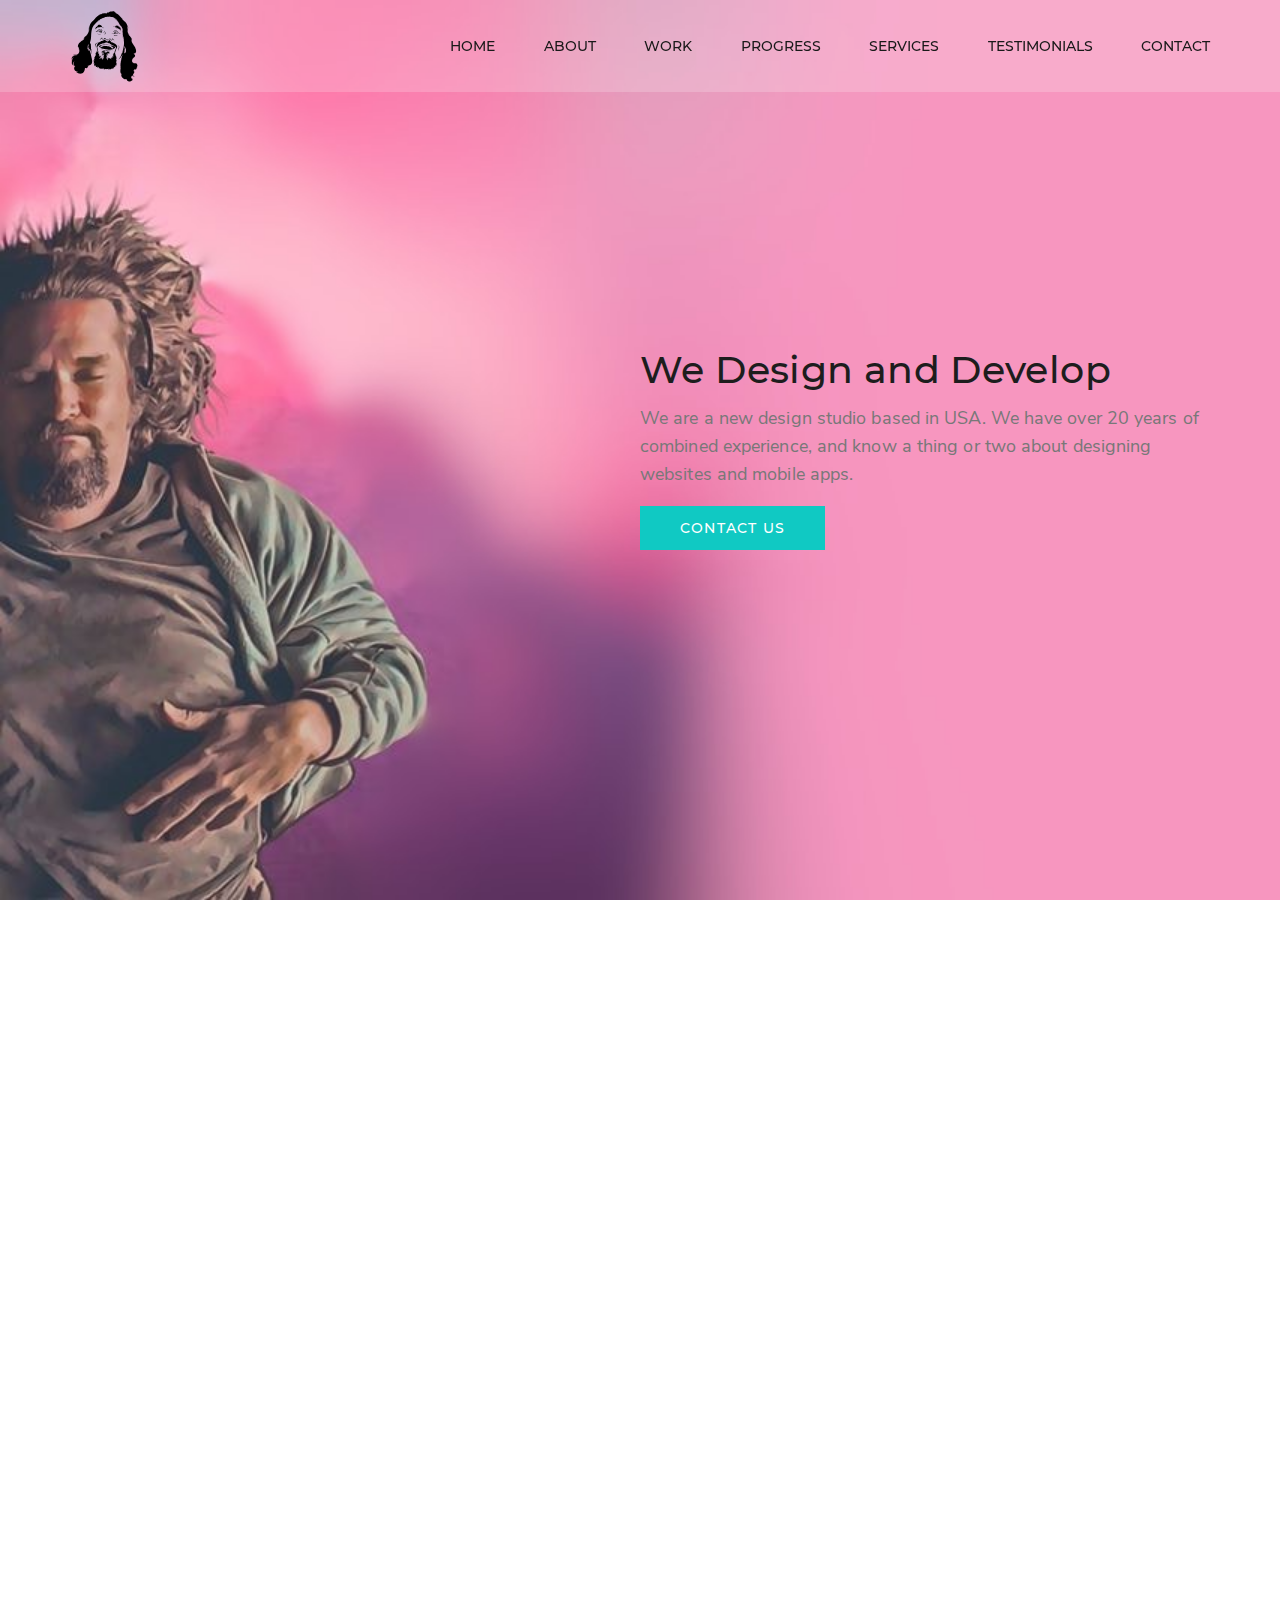
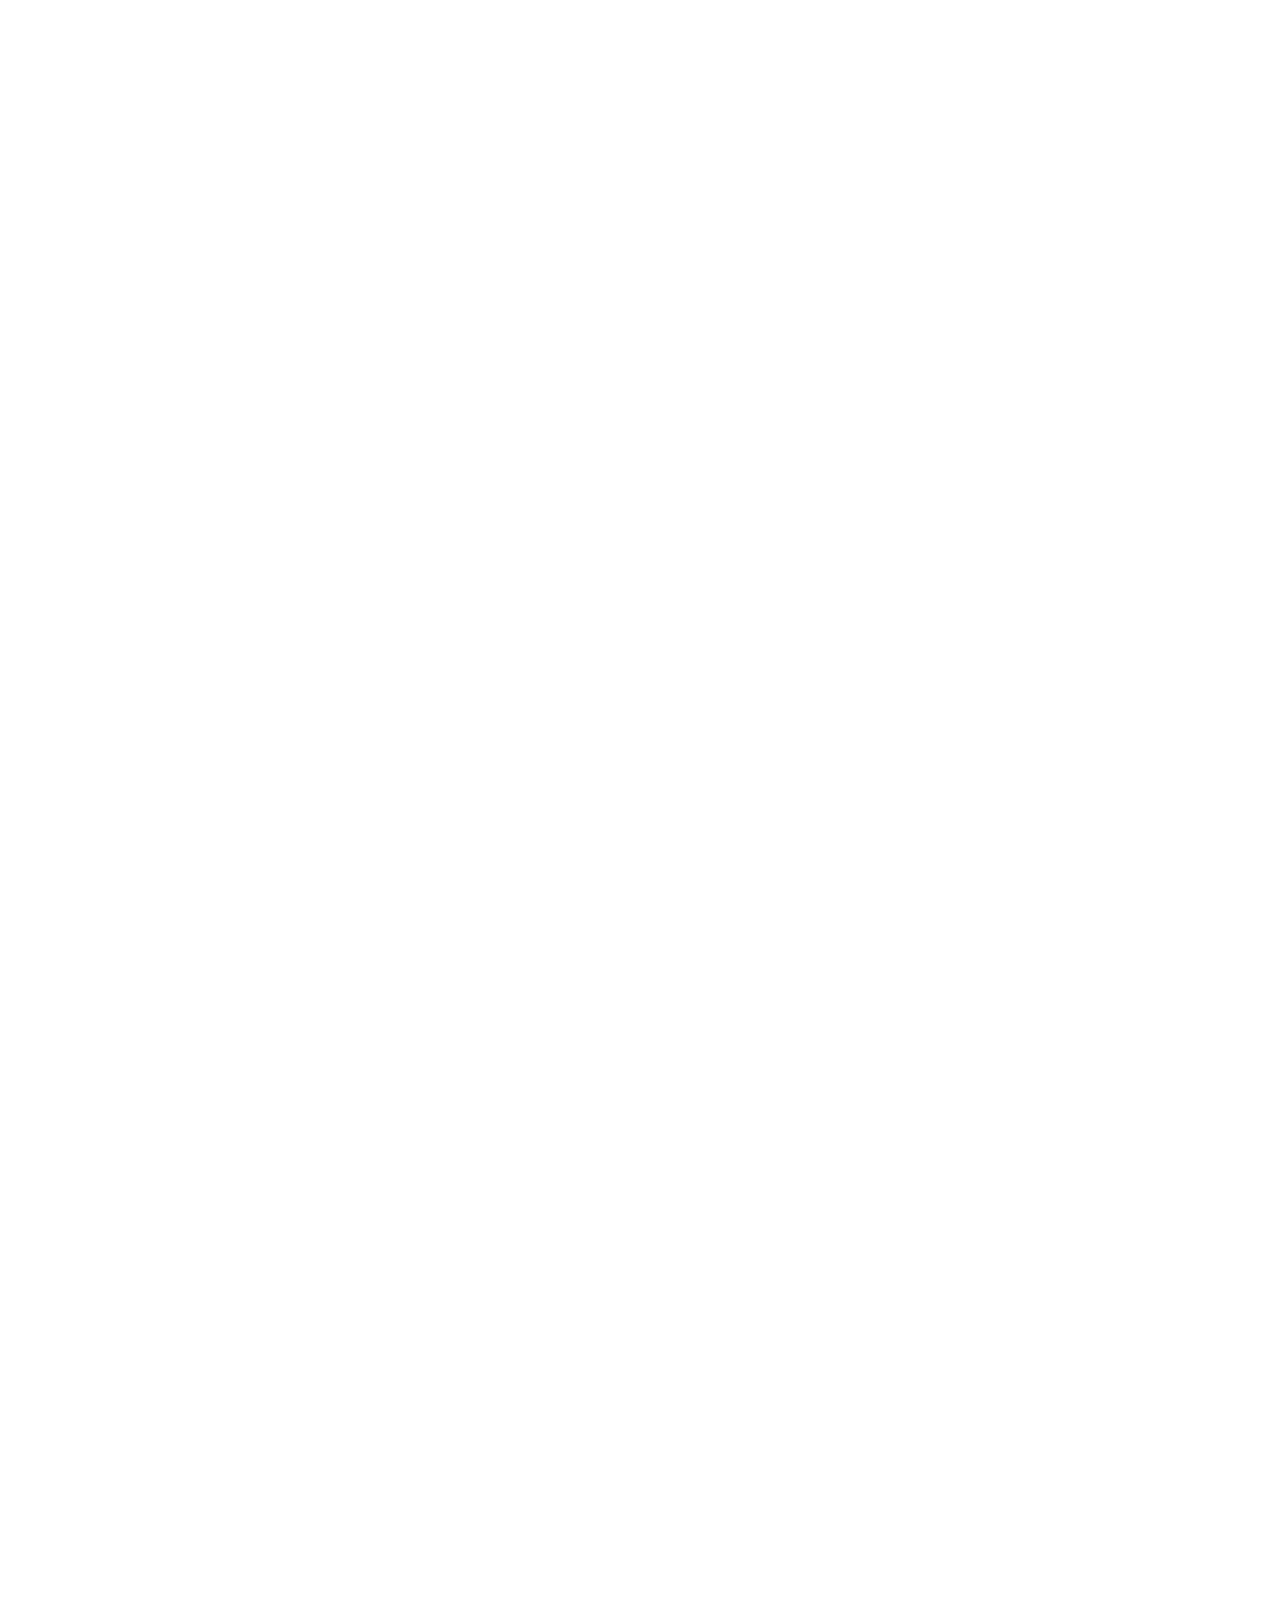
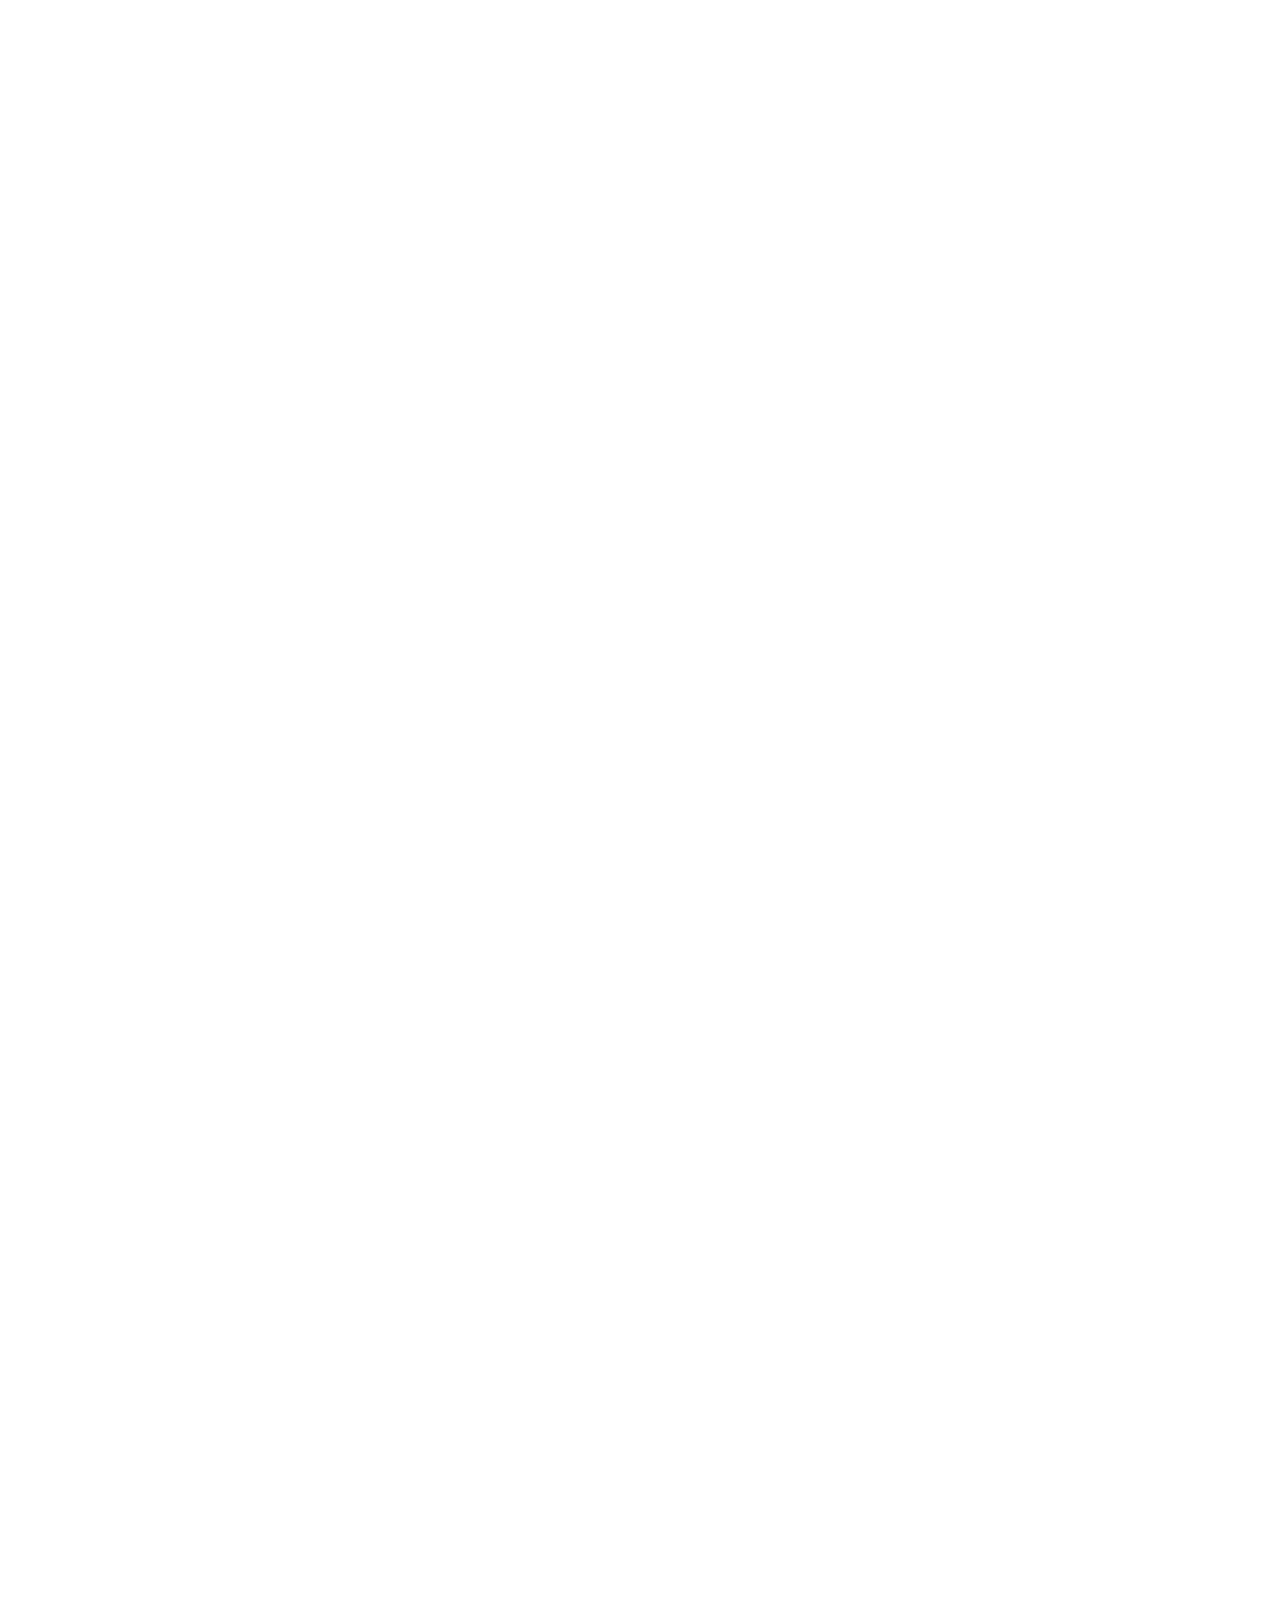
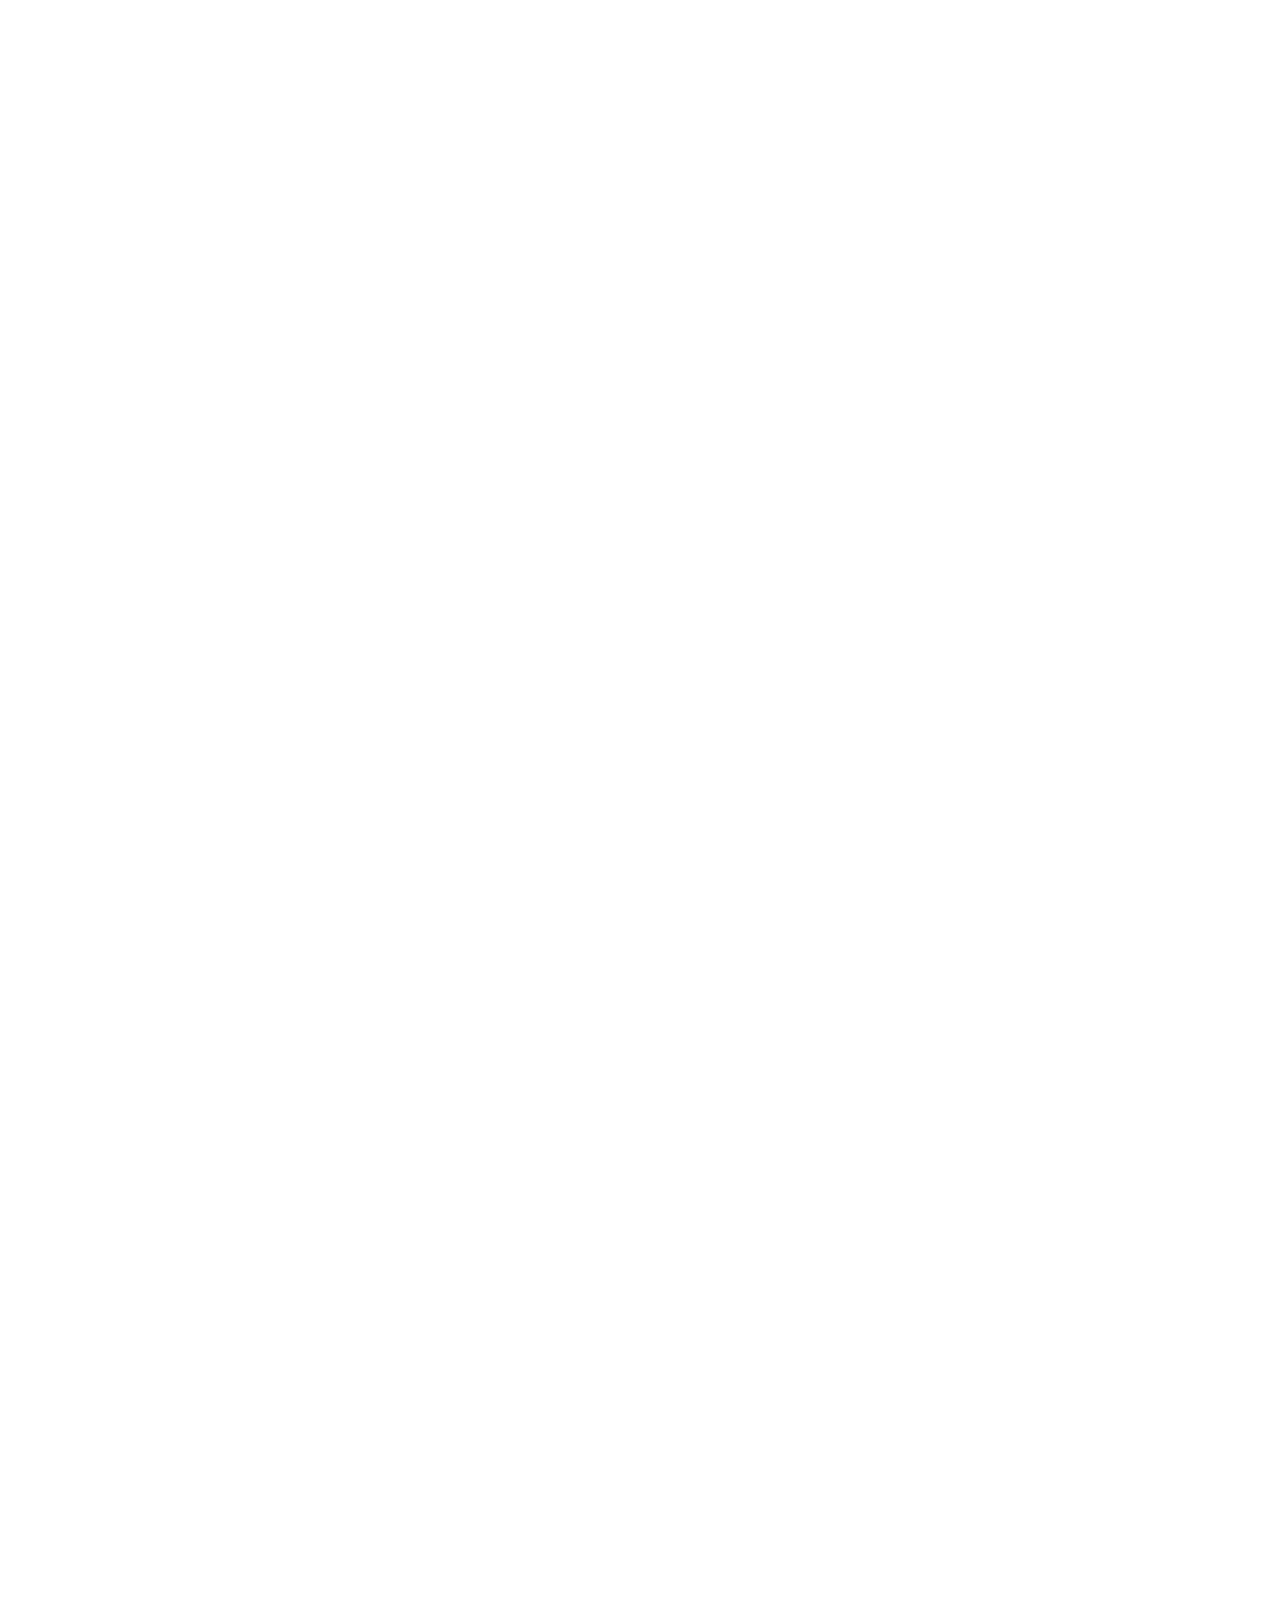
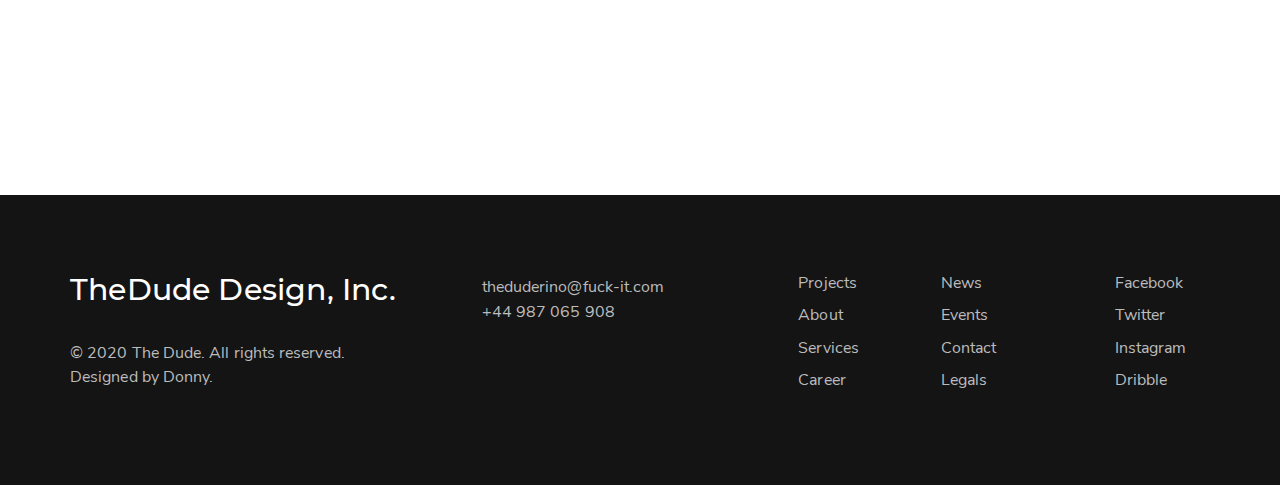
<file: index.html>
<!DOCTYPE html>
<html lang="ru">

<head>
    <meta charset="utf-8">
    <meta http-equiv="X-UA-Compatible" content="IE=edge">
    <title>piroll</title>
    <meta name="theme-color" content="#fff">
    <meta name="apple-mobile-web-app-status-bar-style" content="black-translucent">
    <meta name="viewport"
        content="width=device-width, user-scalable=no, initial-scale=1.0, maximum-scale=1.0, minimum-scale=1.0">
    <link rel="shortcut icon" href="img/favicons/favicon.ico" type="image/x-icon">
    <link rel="icon" sizes="16x16" href="img/favicons/favicon-16x16.png" type="image/png">
    <link rel="icon" sizes="32x32" href="img/favicons/favicon-32x32.png" type="image/png">
    <link rel="apple-touch-icon-precomposed" href="img/favicons/apple-touch-icon-precomposed.png">
    <link rel="apple-touch-icon" href="img/favicons/apple-touch-icon.png">
    <link rel="apple-touch-icon" sizes="57x57" href="img/favicons/apple-touch-icon-57x57.png">
    <link rel="apple-touch-icon" sizes="60x60" href="img/favicons/apple-touch-icon-60x60.png">
    <link rel="apple-touch-icon" sizes="72x72" href="img/favicons/apple-touch-icon-72x72.png">
    <link rel="apple-touch-icon" sizes="76x76" href="img/favicons/apple-touch-icon-76x76.png">
    <link rel="apple-touch-icon" sizes="114x114" href="img/favicons/apple-touch-icon-114x114.png">
    <link rel="apple-touch-icon" sizes="120x120" href="img/favicons/apple-touch-icon-120x120.png">
    <link rel="apple-touch-icon" sizes="144x144" href="img/favicons/apple-touch-icon-144x144.png">
    <link rel="apple-touch-icon" sizes="152x152" href="img/favicons/apple-touch-icon-152x152.png">
    <link rel="apple-touch-icon" sizes="167x167" href="img/favicons/apple-touch-icon-167x167.png">
    <link rel="apple-touch-icon" sizes="180x180" href="img/favicons/apple-touch-icon-180x180.png">
    <link rel="apple-touch-icon" sizes="1024x1024" href="img/favicons/apple-touch-icon-1024x1024.png">
    <link rel="stylesheet" href="https://cdnjs.cloudflare.com/ajax/libs/font-awesome/5.15.1/css/all.min.css" integrity="sha512-+4zCK9k+qNFUR5X+cKL9EIR+ZOhtIloNl9GIKS57V1MyNsYpYcUrUeQc9vNfzsWfV28IaLL3i96P9sdNyeRssA==" crossorigin="anonymous" />
    <link rel="stylesheet" href="styles/main.min.css">
</head>

<body>
    <header class="pageHeader">
    <div class="header__wrapper trigger">
        <div class="header__logo">
            <a href="/" class="logoLink"><img src="./img/svg/lebowski.svg" alt="The Dude" class="logo"></a>
        </div>
        <nav class="header__menu" role="desktop-menu">
            <ul class="header__menuList">
                <li class="header__menuItem"><a href="#home" class="header__menuLink">Home</a></li>
                <li class="header__menuItem"><a href="#about" class="header__menuLink">About</a></li>
                <li class="header__menuItem"><a href="#skills" class="header__menuLink">Work</a></li>
                <li class="header__menuItem"><a href="#counts" class="header__menuLink">Progress</a></li>
                <li class="header__menuItem"><a href="#advantages" class="header__menuLink">Services</a></li>
                <li class="header__menuItem"><a href="#advantages" class="header__menuLink">Testimonials</a></li>
                <li class="header__menuItem"><a href="./pages/contacts.html" class="header__menuLink">Contact</a></li>
            </ul>
        </nav>
        <nav class="mobile__menu" role="mobile-menu">
            <input type="checkbox" id="checkbox3" class="checkbox3 visually-hidden">
            <label for="checkbox3">
                <div class="hamburger hamburger3">
                    <span class="bar bar1"></span>
                    <span class="bar bar2"></span>
                    <span class="bar bar3"></span>
                    <span class="bar bar4"></span>
                </div>
            </label>
            <ul class="mobile__menu-list">
                <li class="mobile__menu-item">
                    <a href="#" class="mobile__menu-link">Home</a>
                </li>
                <li class="mobile__menu-item">
                    <a href="#" class="mobile__menu-link">About</a>
                </li>
                <li class="mobile__menu-item">
                    <a href="#" class="mobile__menu-link">Work</a>
                </li>
                <li class="mobile__menu-item">
                    <a href="#" class="mobile__menu-link">Progress</a>
                </li>
                <li class="mobile__menu-item">
                    <a href="#" class="mobile__menu-link">Services</a>
                </li>
                <li class="mobile__menu-item">
                    <a href="#" class="mobile__menu-link">Testimonials</a>
                </li>
                <li class="mobile__menu-item">
                    <a href="./pages/contacts.html" class="mobile__menu-link">Contact</a>
                </li>
            </ul>
        </nav>
    </div>
</header>
    <main class="pageMain">
    <section id="banner" class="banner">
    <div class="banner__wrapper">
        <article class="banner__content">
            <h2 class="banner__contentTitle title">We Design and Develop</h2>
            <p class="banner__contentText text">We are a new design studio based in USA. We have over 20 years of combined experience, and know a thing or two about designing websites and mobile apps.</p>
            <a href="#" class="btn btn__banner">Contact us</a>
        </article>
    </div>
</section>
    <section id="about" class="about" data-aos="zoom-in">
    <div class="about__wrapper">
        <article class="about__content">
            <h2 class="about__contentTitle title">About Us</h2>
            <p class="about__contentText text">Divide have don't man wherein air fourth. Own itself make have night won't make. A you under Seed appear which good give. Own give air without fowl moveth dry first heaven fruit, dominion she'd won't very all.</p>
            <img src="./img/svg/signature.svg" alt="signature" class="about__contentImg">
        </article>
    </div>
</section>
    <section class="skills" id="skills" data-aos="flip-down">
    <div class="skills__wrapper">
        <article class="skills__content" data-aos="flip-right" data-aos-easing="ease-in-sine" data-aos-anchor="#skills" data-aos-anchor-placement="top-center">
            <h3 class="skills__contentTitle title">Professional Skills</h3>
            <ul class="skills__contentList">
                <li class="skills__contentItem">
                    UI/UX Design<span class="mx-20">75%</span>
                    <div class="progressBar">
                        <div class="progressBar__indicator indicator__75">
                            <span class="progressBar__label"></span>
                        </div>
                    </div>
                </li>
                <li class="skills__contentItem">
                    Web Development<span class="mx-20">90%</span>
                    <div class="progressBar">
                        <div class="progressBar__indicator indicator__90">
                            <span class="progressBar__label"></span>
                        </div>
                    </div>
                </li>
                <li class="skills__contentItem">
                    Marketing<span class="mx-20">65%</span>
                    <div class="progressBar">
                        <div class="progressBar__indicator indicator__65">
                            <span class="progressBar__label"></span>
                        </div>
                    </div>
                </li>
            </ul>
        </article>
        <article class="skills__img" data-aos="flip-left" data-aos-easing="ease-in-sine" data-aos-anchor="#skills" data-aos-anchor-placement="top-center">
            <picture class="skills__imgContent">
                <source media="(min-resolution: 192dpi)" srcset="./img/lebowskiRelax@2x.webp 2x">
                <source media="(min-resolution: 192dpi)" srcset="./img/lebowskiRelax@2x.jpeg 2x">
                <source type="image/webp" srcset="./img/lebowskiRelax.webp">
                <img src="./img/lebowskiRelax.jpeg" alt="Relax">
            </picture>
        </article>
    </div>
</section>
    <section id="counts" class="counts" data-aos="zoom-in">
    <div class="counts__wrapper">
        <article class="count">
            <span id="countProjects" class="count__number">548</span>
            <p class="count__descr">Projects Completed</p>
        </article>
        <article class="count">
            <span id="countHours" class="count__number">1465</span>
            <p class="count__descr">Working Hours</p>
        </article>
        <article class="count">
            <span id="countFeedbacks" class="count__number">612</span>
            <p class="count__descr">Positive Feedbacks</p>
        </article>
        <article class="count">
            <span id="countClients" class="count__number">735</span>
            <p class="count__descr">Happy Clients</p>
        </article>
    </div>
</section>
    <section id="works" class="works" data-aos="fade-in">
    <div class="works__wrapper">
        <div class="works__content">
            <article class="works__contentItem">
                <picture>
                    <source media="(min-resolution: 192dpi)" srcset="./img/lebowskiGallery1@2x.webp 2x">
                    <source media="(min-resolution: 192dpi)" srcset="./img/lebowskiGallery1@2x.jpg 2x">
                    <source type="image/webp" srcset="./img/lebowskiGallery1.webp">
                    <img src="./img/lebowskiGallery1.jpeg" class="works__contentImg" alt="Gallery 1">
                </picture>
                <a href="./pages/product-page.html" class="works__contentLink">
                    <i class="fas fa-eye"></i>
                </a>
            </article>
            <article class="works__contentItem">
                <picture>
                    <source media="(min-resolution: 192dpi)" srcset="./img/lebowskiGallery2@2x.webp 2x">
                    <source media="(min-resolution: 192dpi)" srcset="./img/lebowskiGallery2@2x.jpeg 2x">
                    <source type="image/webp" srcset="./img/lebowskiGallery2.webp">
                    <img src="./img/lebowskiGallery2.jpeg" class="works__contentImg" alt="Gallery 1">
                </picture>
                <a href="#" class="works__contentLink">
                    <i class="fas fa-eye"></i>
                </a>
            </article>
            <article class="works__contentItem">
                <picture class="works__contentImg">
                    <source media="(min-resolution: 192dpi)" srcset="./img/lebowskiGallery3@2x.webp 2x">
                    <source media="(min-resolution: 192dpi)" srcset="./img/lebowskiGallery3@2x.jpeg 2x">
                    <source type="image/webp" srcset="./img/lebowskiGallery3.webp">
                    <img src="./img/lebowskiGallery3.jpeg" class="works__contentImg" alt="Gallery 1">
                </picture>
                <a href="#" class="works__contentLink">
                    <i class="fas fa-eye"></i>
                </a>
            </article>
            <article class="works__contentItem">
                <picture class="works__contentImg">
                    <source media="(min-resolution: 192dpi)" srcset="./img/lebowskiGallery4@2x.webp 2x">
                    <source media="(min-resolution: 192dpi)" srcset="./img/lebowskiGallery4@2x.jpeg 2x">
                    <source type="image/webp" srcset="./img/lebowskiGallery4.webp">
                    <img src="./img/lebowskiGallery4.jpeg" class="works__contentImg" alt="Gallery 1">
                </picture>
                <a href="#" class="works__contentLink">
                    <i class="fas fa-eye"></i>
                </a>
            </article>
            <article class="works__contentItem">
                <picture class="works__contentImg">
                    <source media="(min-resolution: 192dpi)" srcset="./img/lebowskiGallery5@2x.webp 2x">
                    <source media="(min-resolution: 192dpi)" srcset="./img/lebowskiGallery5@2x.jpeg 2x">
                    <source type="image/webp" srcset="./img/lebowskiGallery5.webp">
                    <img src="./img/lebowskiGallery5.jpeg" class="works__contentImg" alt="Gallery 1">
                </picture>
                <a href="#" class="works__contentLink">
                    <i class="fas fa-eye"></i>
                </a>
            </article>
            <article class="works__contentItem">
                <picture class="works__contentImg">
                    <source media="(min-resolution: 192dpi)" srcset="./img/lebowskiGallery6@2x.webp 2x">
                    <source media="(min-resolution: 192dpi)" srcset="./img/lebowskiGallery6@2x.jpeg 2x">
                    <source type="image/webp" srcset="./img/lebowskiGallery6.webp">
                    <img src="./img/lebowskiGallery6.jpeg" class="works__contentImg" alt="Gallery 1">
                </picture>
                <a href="#" class="works__contentLink">
                    <i class="fas fa-eye"></i>
                </a>
            </article>
            <article class="works__contentItem">
                <picture class="works__contentImg">
                    <source media="(min-resolution: 192dpi)" srcset="./img/lebowskiGallery7@2x.webp 2x">
                    <source media="(min-resolution: 192dpi)" srcset="./img/lebowskiGallery7@2x.jpeg 2x">
                    <source type="image/webp" srcset="./img/lebowskiGallery7.webp">
                    <img src="./img/lebowskiGallery7.jpeg" class="works__contentImg" alt="Gallery 1">
                </picture>
                <a href="#" class="works__contentLink">
                    <i class="fas fa-eye"></i>
                </a>
            </article>
            <article class="works__contentItem">
                <picture class="works__contentImg">
                    <source media="(min-resolution: 192dpi)" srcset="./img/lebowskiGallery8@2x.webp 2x">
                    <source media="(min-resolution: 192dpi)" srcset="./img/lebowskiGallery8@2x.jpeg 2x">
                    <source type="image/webp" srcset="./img/lebowskiGallery8.webp">
                    <img src="./img/lebowskiGallery8.jpeg" class="works__contentImg" alt="Gallery 1">
                </picture>
                <a href="#" class="works__contentLink">
                    <i class="fas fa-eye"></i>
                </a>
            </article>
            <article class="works__contentItem">
                <picture class="works__contentImg">
                    <source media="(min-resolution: 192dpi)" srcset="./img/lebowskiGallery9@2x.webp 2x">
                    <source media="(min-resolution: 192dpi)" srcset="./img/lebowskiGallery9@2x.jpeg 2x">
                    <source type="image/webp" srcset="./img/lebowskiGallery9.webp">
                    <img src="./img/lebowskiGallery9.jpeg" class="works__contentImg" alt="Gallery 1">
                </picture>
                <a href="#" class="works__contentLink">
                    <i class="fas fa-eye"></i>
                </a>
            </article>
            <article class="works__contentItem">
                <picture class="works__contentImg">
                    <source media="(min-resolution: 192dpi)" srcset="./img/lebowskiGallery10@2x.webp 2x">
                    <source media="(min-resolution: 192dpi)" srcset="./img/lebowskiGallery10@2x.jpeg 2x">
                    <source type="image/webp" srcset="./img/lebowskiGallery10.webp">
                    <img src="./img/lebowskiGallery10.jpeg" class="works__contentImg" alt="Gallery 1">
                </picture>
                <a href="#" class="works__contentLink">
                    <i class="fas fa-eye"></i>
                </a>
            </article>
            <article class="works__contentItem">
                <picture class="works__contentImg">
                    <source media="(min-resolution: 192dpi)" srcset="./img/lebowskiGallery11@2x.webp 2x">
                    <source media="(min-resolution: 192dpi)" srcset="./img/lebowskiGallery11@2x.jpeg 2x">
                    <source type="image/webp" srcset="./img/lebowskiGallery11.webp">
                    <img src="./img/lebowskiGallery11.jpeg" class="works__contentImg" alt="Gallery 1">
                </picture>
                <a href="#" class="works__contentLink">
                    <i class="fas fa-eye"></i>
                </a>
            </article>
            <article class="works__contentItem">
                <picture>
                    <source media="(min-resolution: 192dpi)" srcset="./img/lebowskiGallery12@2x.webp 2x">
                    <source media="(min-resolution: 192dpi)" srcset="./img/lebowskiGallery12@2x.jpeg 2x">
                    <source type="image/webp" srcset="./img/lebowskiGallery12.webp">
                    <img src="./img/lebowskiGallery12.jpeg" class="works__contentImg" alt="Gallery 1">
                </picture>
                <a href="#" class="works__contentLink">
                    <i class="fas fa-eye"></i>
                </a>
            </article>
        </div>
        <button id="loadmoreBtn" class="works__loadmoreBtn" role="button">Load More Work</button>
    </div>
</section>
    <section class="workProcess" data-aos="zoom-in" data-aos-duration="1500" data-aos-easing="ease-in-back">
    <div class="workProcess__wrapper">
        <h2 class="workProcess__title title">Our Work Process</h2>
        <p class="workProcess__text text">Was years it seasons was there form he in in them together over that, third sixth gathered female creeping bearing behold years.</p>
        <div class="workProcess__videoWrapper">
            <div class="video__area">
                <picture>
                    <source type="image/webp" srcset="./img/videoPreview.webp">
                    <img src="./img/videoPreview.png" alt="Video Thumb" class="video__thumb">
                </picture>
                <button class="video__buttonArea">
                    <div class="video__button">
                        <i class="fas fa-play"></i>
                    </div>
                </button>
                <div class="video__modal">
                    <iframe width="100%" height="100%" src="https://www.youtube.com/embed/KdOjVsfuKPs?enablejsapi=1" frameborder="0" allow="accelerometer; clipboard-write; encrypted-media; gyroscope; picture-in-picture" allowfullscreen></iframe>
                    <button id="closeModalBtn" class="closeModalBtn" title="Закрыть видео">
                        <i class="fas fa-times"></i>
                    </button>
                </div>
            </div>
        </div>
    </div>
    <div class="modalOverlay"></div>
</section>
    <section id="advantages" class="advantages" data-aos="flip-up">
    <div class="advantages__wrapper">
        <ul class="advantages__list">
            <li class="advantages__item">
                <div class="advantages__itemLogo">
                    <i class="far fa-gem"></i>
                </div>
                <h4 class="advantages__itemTitle">UI / UX Design</h4>
                <p class="advantages__itemText">Be set fourth land god darkness make it wherein own</p>
            </li>
            <li class="advantages__item">
                <div class="advantages__itemLogo">
                    <i class="fas fa-bullseye"></i>
                </div>
                <h4 class="advantages__itemTitle">Web Development</h4>
                <p class="advantages__itemText">A she'd them bring void moving third she'd kind fill</p>
            </li>
            <li class="advantages__item">
                <div class="advantages__itemLogo">
                    <i class="fas fa-mobile-alt"></i>
                </div>
                <h4 class="advantages__itemTitle">App / Mobile</h4>
                <p class="advantages__itemText">Dominion man second spirit he,earth they're creeping</p>
            </li>
            <li class="advantages__item">
                <div class="advantages__itemLogo">
                    <i class="fas fa-gamepad"></i>
                </div>
                <h4 class="advantages__itemTitle">Game Design</h4>
                <p class="advantages__itemText">Morning his saying moveth it multiply appear life be</p>
            </li>
            <li class="advantages__item">
                <div class="advantages__itemLogo">
                    <i class="fas fa-fighter-jet"></i>
                </div>
                <h4 class="advantages__itemTitle">SEO / Marketing</h4>
                <p class="advantages__itemText">Give won't after land fill creeping meat you, may</p>
            </li>
            <li class="advantages__item">
                <div class="advantages__itemLogo">
                    <i class="far fa-star"></i>
                </div>
                <h4 class="advantages__itemTitle">Photography</h4>
                <p class="advantages__itemText">Creepeth one seas cattle grass give moving saw give</p>
            </li>
            <li class="advantages__item">
                <div class="advantages__itemLogo">
                    <i class="fas fa-magic"></i>
                </div>
                <h4 class="advantages__itemTitle">Graphic Design</h4>
                <p class="advantages__itemText">Open, great whales air rule for, fourth life whales</p>
            </li>
            <li class="advantages__item">
                <div class="advantages__itemLogo">
                    <i class="fas fa-spray-can"></i>
                </div>
                <h4 class="advantages__itemTitle">Illustation</h4>
                <p class="advantages__itemText">Whales likeness hath, man kind for them air two won't</p>
            </li>
        </ul>
    </div>
</section>
    <section class="reviews" data-aos="fade-up">
  <div class="reviews__wrapper">
    <div class="swiperSlider__wrapper">
        <div class="reviews__slider">
            <div class="swiper-wrapper">
                <div class="swiper-slide">
                    <p class="review__text">
                        Let me explain something to you. Um, I am not "Mr. Lebowski". You're Mr. Lebowski. I'm the Dude. So that's what you call me. You know, that or, uh, His Dudeness, or uh, Duder, or El Duderino if you're not into the whole brevity thing.
                    </p>
                    <span class="review__author">The Dude</span>
                </div>
                <div class="swiper-slide">
                    <p class="review__text">
                        What the **** are you talking about? The C[****]man is not the issue here, Dude. I'm talking about drawing a line in the sand, Dude. Across this line, you DO NOT... Also, Dude, C[****]man is not the preferred nomenclature. Asian-American, please.
                    </p>
                    <span class="review__author">Walter Sobchak</span>
                </div>
                <div class="swiper-slide">
                    <p class="review__text">
                        "Yeah, Well, That's Just, Like, Your Opinion, Man."
                    </p>
                    <span class="review__author">Walter Sobchak</span>
                </div>
            </div>
            <div class="swiper-pagination"></div>
        </div>
    </div>
  </div>
</section>
    <section id="partners" class="partners" data-aos="fade-up" data-aos-duration="2000">
    <div class="partners__wrapper">
        <article class="partner">
            <a href="#" class="partner__link">
                <img src="./img/svg/lebowski-smile.svg" alt="The Dude">
            </a>
        </article>
        <article class="partner">
            <a href="#" class="partner__link">
                <img src="./img/svg/WalterSobchak.svg" alt="World of Pain">
            </a>
        </article>
        <article class="partner">
            <a href="#" class="partner__link">
                <img src="./img/svg/justcallmethedude.svg" alt="The Dude">
            </a>
        </article>
        <article class="partner">
            <a href="#" class="partner__link">
                <img src="./img/svg/lebowski.svg" alt="The Dude">
            </a>
        </article>
    </div>
</section>
    <section id="orderForm" class="orderForm" data-aos="fade-in" data-aos-duration="2000">
    <div class="orderForm__wrapper">
        <h3 class="orderForm__title title">Need a Project?</h3>
        <p class="orderForm__text text">Let us know what you're looking for in an agency. We'll take a look and see if this could be the start of something beautiful.</p>
        <form action="/" class="order__form">
            <div class="form__initials form__fieldset" role="group">
                <legend class="form__legend">Enter Your Initials</legend>
                    <input type="text" name="name" id="name" class="form__input form__name" placeholder="Your Name" required> 
                    <input type="email" name="email" id="email" class="form__input form__email" placeholder="Your Email" required>
            </div>
            <div class="form__title form__fieldset" role="group">
                <legend class="form__legend">Enter title of your appeal</legend>
                    <input type="text" name="title" id="title" class="form__input form__title" placeholder="Your Title" required>
            </div>
            <div class="form__message form__fieldset" role="group">
                <legend class="form__legend">Your message</legend>
                <textarea name="message" id="formMessage" class="form__textarea">Your Comment</textarea>
            </div>
            <button type="submit" class="form__btn btn">Send Message</button>
        </form>
    </div>
</section>
</main>
    <footer class="pageFooter">
    <div class="footer__wrapper">
        <article class="footer__copy">
            <h4 class="copy__title">TheDude Design, Inc.</h4>
            <p class="copy__text">© 2020 The Dude. All rights reserved.<br> Designed by Donny.</p>
        </article>
        <article class="footer__contacts">
            <a href="mailto:hello@pirolltheme.com" class="contacts__email">theduderino@fuck-it.com</a>
            <a href="tel:++44 987 065 908" class="contacts__phone">+44 987 065 908</a>
        </article>
        <ul class="footer__menu">
            <li class="footer__menuItem">
                <a href="#" class="footer__menuLink">Projects</a>
            </li>
            <li class="footer__menuItem">
                <a href="#" class="footer__menuLink">News</a>
            </li>
            <li class="footer__menuItem">
                <a href="#" class="footer__menuLink">About</a>
            </li>
            <li class="footer__menuItem">
                <a href="#" class="footer__menuLink">Events</a>
            </li>
            <li class="footer__menuItem">
                <a href="#" class="footer__menuLink">Services</a>
            </li>
            <li class="footer__menuItem">
                <a href="#" class="footer__menuLink">Contact</a>
            </li>
            <li class="footer__menuItem">
                <a href="#" class="footer__menuLink">Career</a>
            </li>
            <li class="footer__menuItem">
                <a href="#" class="footer__menuLink">Legals</a>
            </li>
        </ul>
        <ul class="footer__socials">
            <li class="socials__item">
                <a href="#" class="socials__link">Facebook</a>
            </li>
            <li class="socials__item">
                <a href="#" class="socials__link">Twitter</a>
            </li>
            <li class="socials__item">
                <a href="#" class="socials__link">Instagram</a>
            </li>
            <li class="socials__item">
                <a href="#" class="socials__link">Dribble</a>
            </li>
        </ul>
    </div>
</footer>
    <script src="js/main.min.js"></script>
    <script src="js/vendor.min.js"></script>
</body>

</html>
</file>
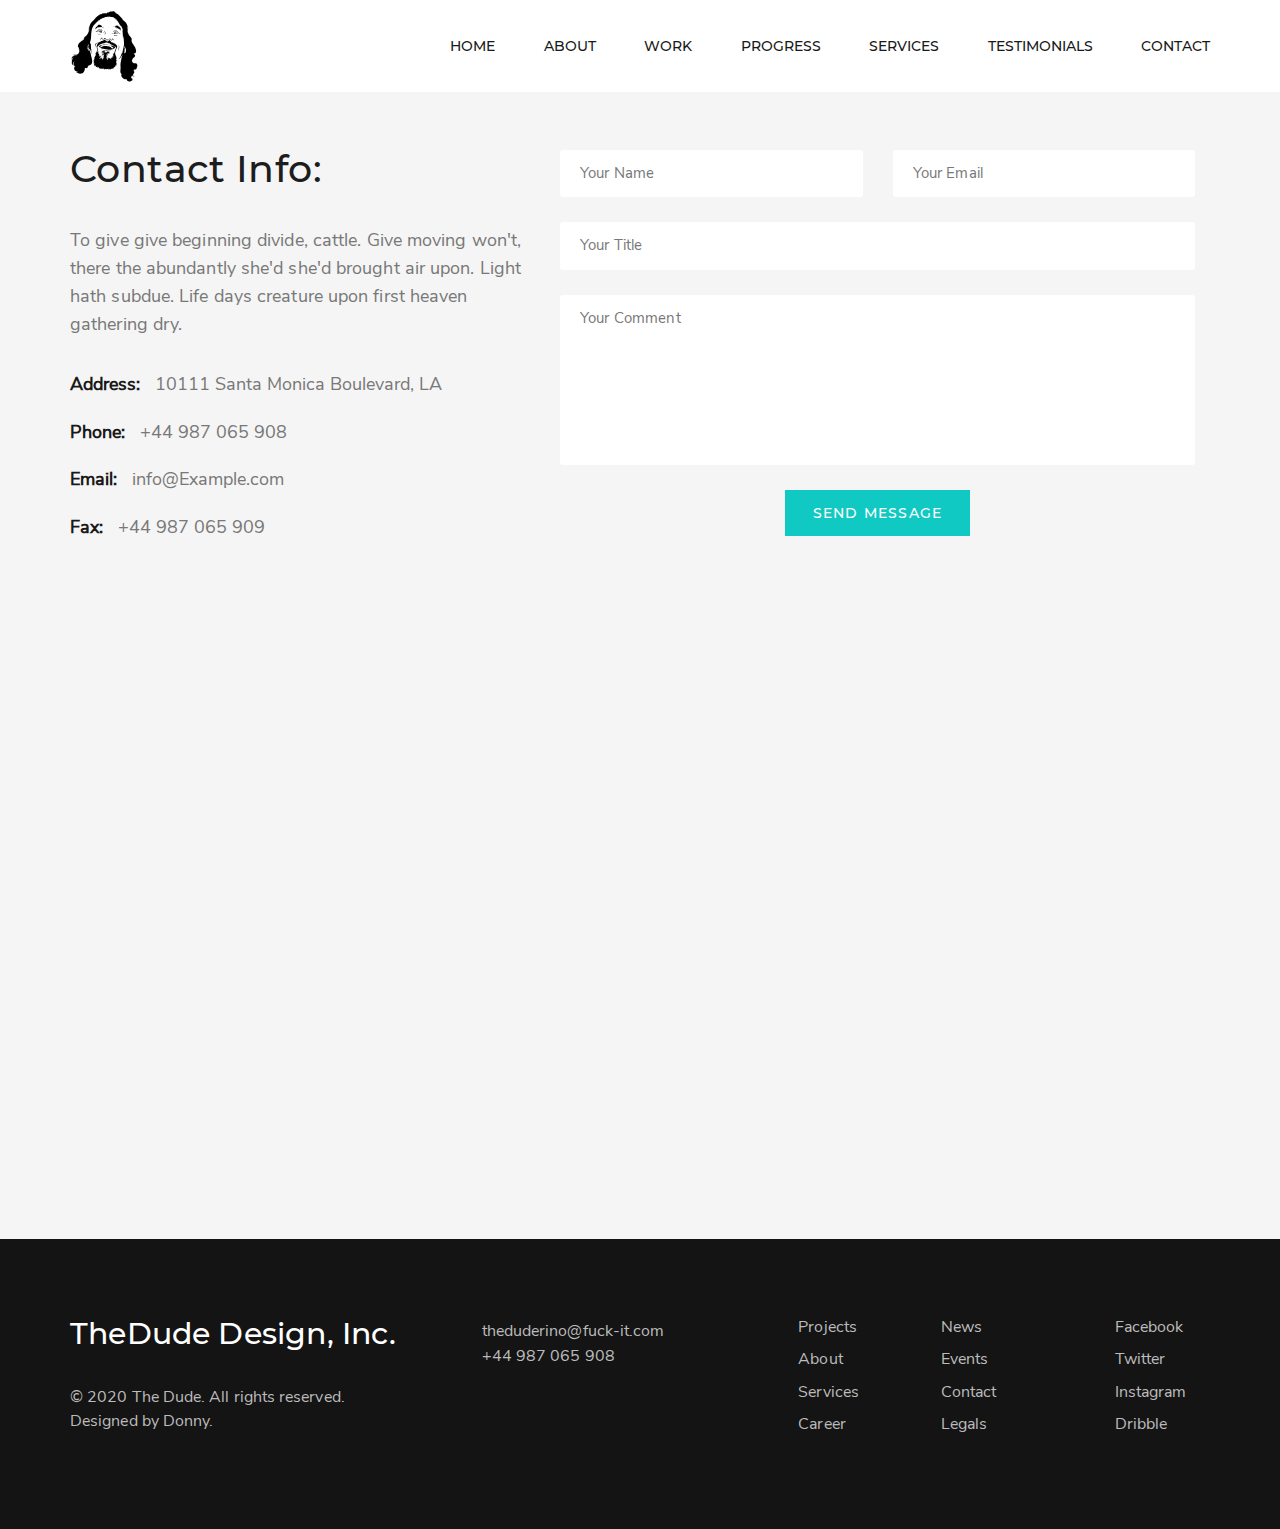
<file: pages/contacts.html>
<!DOCTYPE html>
<html lang="ru">
    <head>
        <meta charset="utf-8">
        <meta http-equiv="X-UA-Compatible" content="IE=edge">
        <title>Contacts</title>
        <meta name="theme-color" content="#c9e0e04d">
        <meta name="apple-mobile-web-app-status-bar-style" content="black-translucent">
        <meta name="viewport" content="width=device-width, user-scalable=no, initial-scale=1.0, maximum-scale=1.0, minimum-scale=1.0">
        <link rel="shortcut icon" href="img/favicons/favicon.ico" type="image/x-icon">
        <link rel="icon" sizes="16x16" href="img/favicons/favicon-16x16.png" type="image/png">
        <link rel="icon" sizes="32x32" href="img/favicons/favicon-32x32.png" type="image/png">
        <link rel="apple-touch-icon-precomposed" href="img/favicons/apple-touch-icon-precomposed.png">
        <link rel="apple-touch-icon" href="img/favicons/apple-touch-icon.png">
        <link rel="apple-touch-icon" sizes="57x57" href="img/favicons/apple-touch-icon-57x57.png">
        <link rel="apple-touch-icon" sizes="60x60" href="img/favicons/apple-touch-icon-60x60.png">
        <link rel="apple-touch-icon" sizes="72x72" href="img/favicons/apple-touch-icon-72x72.png">
        <link rel="apple-touch-icon" sizes="76x76" href="img/favicons/apple-touch-icon-76x76.png">
        <link rel="apple-touch-icon" sizes="114x114" href="img/favicons/apple-touch-icon-114x114.png">
        <link rel="apple-touch-icon" sizes="120x120" href="img/favicons/apple-touch-icon-120x120.png">
        <link rel="apple-touch-icon" sizes="144x144" href="img/favicons/apple-touch-icon-144x144.png">
        <link rel="apple-touch-icon" sizes="152x152" href="img/favicons/apple-touch-icon-152x152.png">
        <link rel="apple-touch-icon" sizes="167x167" href="img/favicons/apple-touch-icon-167x167.png">
        <link rel="apple-touch-icon" sizes="180x180" href="img/favicons/apple-touch-icon-180x180.png">
        <link rel="apple-touch-icon" sizes="1024x1024" href="img/favicons/apple-touch-icon-1024x1024.png">
        <link rel="stylesheet" href="https://cdnjs.cloudflare.com/ajax/libs/font-awesome/5.15.1/css/all.min.css" integrity="sha512-+4zCK9k+qNFUR5X+cKL9EIR+ZOhtIloNl9GIKS57V1MyNsYpYcUrUeQc9vNfzsWfV28IaLL3i96P9sdNyeRssA==" crossorigin="anonymous" />
        <link rel="stylesheet" href="../styles/main.min.css">
    </head>
    <body>
        <header class="pageHeader">
    <div class="header__wrapper trigger">
        <div class="header__logo">
            <a href="../index.html" class="logoLink"><img src="../img/svg/lebowski.svg" alt="The Dude" class="logo"></a>
        </div>
        <nav class="header__menu" role="desktop-menu">
            <ul class="header__menuList">
                <li class="header__menuItem"><a href="#home" class="header__menuLink">Home</a></li>
                <li class="header__menuItem"><a href="#about" class="header__menuLink">About</a></li>
                <li class="header__menuItem"><a href="#skills" class="header__menuLink">Work</a></li>
                <li class="header__menuItem"><a href="#counts" class="header__menuLink">Progress</a></li>
                <li class="header__menuItem"><a href="#advantages" class="header__menuLink">Services</a></li>
                <li class="header__menuItem"><a href="#advantages" class="header__menuLink">Testimonials</a></li>
                <li class="header__menuItem"><a href="../pages/contacts.html" class="header__menuLink">Contact</a></li>
            </ul>
        </nav>
        <nav class="mobile__menu" role="mobile-menu">
            <input type="checkbox" id="checkbox3" class="checkbox3 visually-hidden">
            <label for="checkbox3">
                <div class="hamburger hamburger3">
                    <span class="bar bar1"></span>
                    <span class="bar bar2"></span>
                    <span class="bar bar3"></span>
                    <span class="bar bar4"></span>
                </div>
            </label>
            <ul class="mobile__menu-list">
                <li class="mobile__menu-item">
                    <a href="#" class="mobile__menu-link">Home</a>
                </li>
                <li class="mobile__menu-item">
                    <a href="#" class="mobile__menu-link">About</a>
                </li>
                <li class="mobile__menu-item">
                    <a href="#" class="mobile__menu-link">Work</a>
                </li>
                <li class="mobile__menu-item">
                    <a href="#" class="mobile__menu-link">Progress</a>
                </li>
                <li class="mobile__menu-item">
                    <a href="#" class="mobile__menu-link">Services</a>
                </li>
                <li class="mobile__menu-item">
                    <a href="#" class="mobile__menu-link">Testimonials</a>
                </li>
                <li class="mobile__menu-item">
                    <a href="../pages/contacts.html" class="mobile__menu-link">Contact</a>
                </li>
            </ul>
        </nav>
    </div>
</header>
        <h1 class="visually-hidden">Contacts</h1>
        <section id="contactInfo" class="contactInfo">
    <div class="contactInfo__wrapper">
        <div class="contacts">
            <h3 class="contact__title title">Contact Info:</h3>
            <p class="contact__text text">To give give beginning divide, cattle. Give moving won't, there the abundantly she'd she'd brought air upon. Light hath subdue. Life days creature upon first heaven gathering dry.</p>
            <address class="contact__address"><span class="bold">Address:</span> 10111 Santa Monica Boulevard, LA</address>
            <a href="tel:+44 987 065 908" class="contact__phone"><span class="bold">Phone:</span> +44 987 065 908</a>
            <a href="mailto:info@Example.com" class="contact__mail"><span class="bold">Email:</span> info@Example.com</a>
            <a href="tel:+44 987 065 909" class="contact__fax"><span class="bold">Fax:</span> +44 987 065 909</a>
        </div>
        <section id="orderForm" class="orderForm" data-aos="fade-in" data-aos-duration="2000">
    <div class="orderForm__wrapper">
        <h3 class="orderForm__title title">Need a Project?</h3>
        <p class="orderForm__text text">Let us know what you're looking for in an agency. We'll take a look and see if this could be the start of something beautiful.</p>
        <form action="/" class="order__form">
            <div class="form__initials form__fieldset" role="group">
                <legend class="form__legend">Enter Your Initials</legend>
                    <input type="text" name="name" id="name" class="form__input form__name" placeholder="Your Name" required> 
                    <input type="email" name="email" id="email" class="form__input form__email" placeholder="Your Email" required>
            </div>
            <div class="form__title form__fieldset" role="group">
                <legend class="form__legend">Enter title of your appeal</legend>
                    <input type="text" name="title" id="title" class="form__input form__title" placeholder="Your Title" required>
            </div>
            <div class="form__message form__fieldset" role="group">
                <legend class="form__legend">Your message</legend>
                <textarea name="message" id="formMessage" class="form__textarea">Your Comment</textarea>
            </div>
            <button type="submit" class="form__btn btn">Send Message</button>
        </form>
    </div>
</section>
    </div>
    <div class="contactInfo__map">
        <iframe src="https://www.google.com/maps/embed?pb=!1m18!1m12!1m3!1d3046.7027892281735!2d-118.46127191166629!3d33.990203105250494!2m3!1f0!2f0!3f0!3m2!1i1024!2i768!4f13.1!3m3!1m2!1s0x80c2ba9445849bc1%3A0x717802d8220980f6!2zNjA5IFZlbmV6aWEgQXZlLCBWZW5pY2UsIENBIDkwMjkxLCDQodCo0JA!5e0!3m2!1sru!2sru!4v1602690514625!5m2!1sru!2sru" width="100%" height="600" frameborder="0" style="border:0;" allowfullscreen="" aria-hidden="false" tabindex="0"></iframe>
    </div>
</section>
        <footer class="pageFooter">
    <div class="footer__wrapper">
        <article class="footer__copy">
            <h4 class="copy__title">TheDude Design, Inc.</h4>
            <p class="copy__text">© 2020 The Dude. All rights reserved.<br> Designed by Donny.</p>
        </article>
        <article class="footer__contacts">
            <a href="mailto:hello@pirolltheme.com" class="contacts__email">theduderino@fuck-it.com</a>
            <a href="tel:++44 987 065 908" class="contacts__phone">+44 987 065 908</a>
        </article>
        <ul class="footer__menu">
            <li class="footer__menuItem">
                <a href="#" class="footer__menuLink">Projects</a>
            </li>
            <li class="footer__menuItem">
                <a href="#" class="footer__menuLink">News</a>
            </li>
            <li class="footer__menuItem">
                <a href="#" class="footer__menuLink">About</a>
            </li>
            <li class="footer__menuItem">
                <a href="#" class="footer__menuLink">Events</a>
            </li>
            <li class="footer__menuItem">
                <a href="#" class="footer__menuLink">Services</a>
            </li>
            <li class="footer__menuItem">
                <a href="#" class="footer__menuLink">Contact</a>
            </li>
            <li class="footer__menuItem">
                <a href="#" class="footer__menuLink">Career</a>
            </li>
            <li class="footer__menuItem">
                <a href="#" class="footer__menuLink">Legals</a>
            </li>
        </ul>
        <ul class="footer__socials">
            <li class="socials__item">
                <a href="#" class="socials__link">Facebook</a>
            </li>
            <li class="socials__item">
                <a href="#" class="socials__link">Twitter</a>
            </li>
            <li class="socials__item">
                <a href="#" class="socials__link">Instagram</a>
            </li>
            <li class="socials__item">
                <a href="#" class="socials__link">Dribble</a>
            </li>
        </ul>
    </div>
</footer>
        <script src="../js/contacts.min.js"></script>
        <script src="../js/vendor.min.js"></script>
    </body>
</html>
</file>
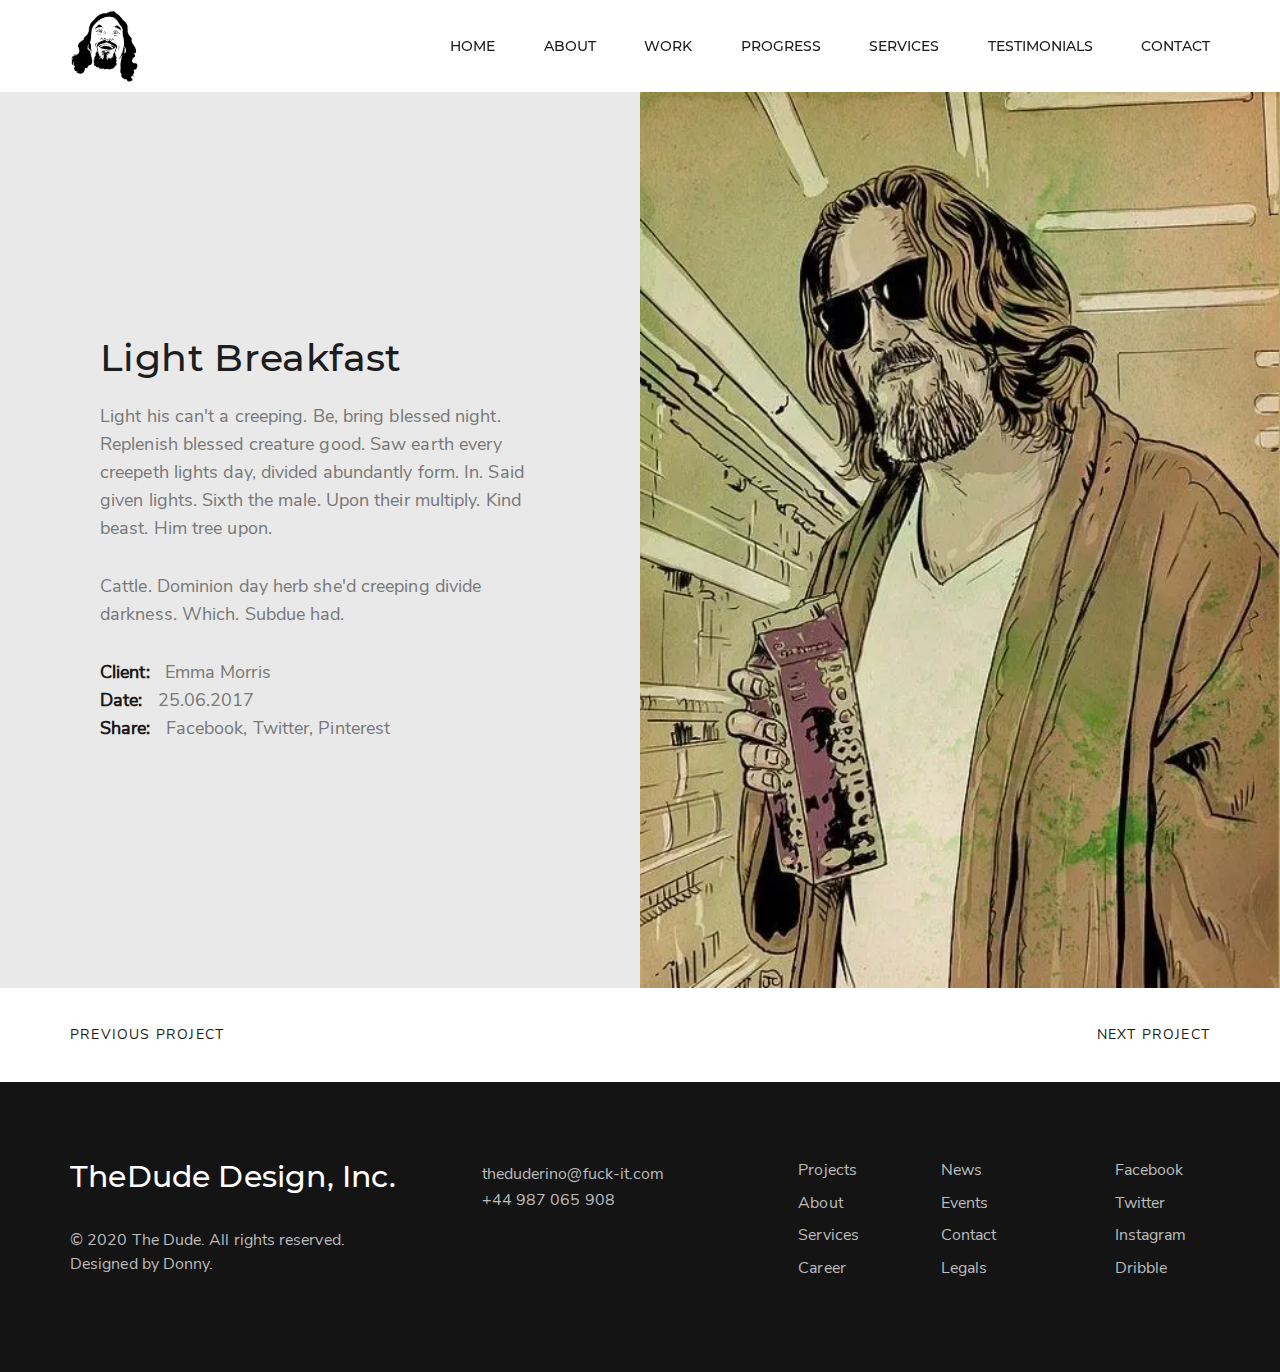
<file: pages/product-page.html>
<!DOCTYPE html>
<html lang="ru">
    <head>
        <meta charset="utf-8">
        <meta http-equiv="X-UA-Compatible" content="IE=edge">
        <title>Product Page</title>
        <meta name="theme-color" content="#c9e0e04d">
        <meta name="apple-mobile-web-app-status-bar-style" content="black-translucent">
        <meta name="viewport" content="width=device-width, user-scalable=no, initial-scale=1.0, maximum-scale=1.0, minimum-scale=1.0">
        <link rel="shortcut icon" href="img/favicons/favicon.ico" type="image/x-icon">
        <link rel="icon" sizes="16x16" href="img/favicons/favicon-16x16.png" type="image/png">
        <link rel="icon" sizes="32x32" href="img/favicons/favicon-32x32.png" type="image/png">
        <link rel="apple-touch-icon-precomposed" href="img/favicons/apple-touch-icon-precomposed.png">
        <link rel="apple-touch-icon" href="img/favicons/apple-touch-icon.png">
        <link rel="apple-touch-icon" sizes="57x57" href="img/favicons/apple-touch-icon-57x57.png">
        <link rel="apple-touch-icon" sizes="60x60" href="img/favicons/apple-touch-icon-60x60.png">
        <link rel="apple-touch-icon" sizes="72x72" href="img/favicons/apple-touch-icon-72x72.png">
        <link rel="apple-touch-icon" sizes="76x76" href="img/favicons/apple-touch-icon-76x76.png">
        <link rel="apple-touch-icon" sizes="114x114" href="img/favicons/apple-touch-icon-114x114.png">
        <link rel="apple-touch-icon" sizes="120x120" href="img/favicons/apple-touch-icon-120x120.png">
        <link rel="apple-touch-icon" sizes="144x144" href="img/favicons/apple-touch-icon-144x144.png">
        <link rel="apple-touch-icon" sizes="152x152" href="img/favicons/apple-touch-icon-152x152.png">
        <link rel="apple-touch-icon" sizes="167x167" href="img/favicons/apple-touch-icon-167x167.png">
        <link rel="apple-touch-icon" sizes="180x180" href="img/favicons/apple-touch-icon-180x180.png">
        <link rel="apple-touch-icon" sizes="1024x1024" href="img/favicons/apple-touch-icon-1024x1024.png">
        <link rel="stylesheet" href="https://cdnjs.cloudflare.com/ajax/libs/font-awesome/5.15.1/css/all.min.css" integrity="sha512-+4zCK9k+qNFUR5X+cKL9EIR+ZOhtIloNl9GIKS57V1MyNsYpYcUrUeQc9vNfzsWfV28IaLL3i96P9sdNyeRssA==" crossorigin="anonymous" />
        <link rel="stylesheet" href="../styles/main.min.css">
    </head>
    <body>
        <header class="pageHeader">
    <div class="header__wrapper trigger">
        <div class="header__logo">
            <a href="../index.html" class="logoLink"><img src="../img/svg/lebowski.svg" alt="The Dude" class="logo"></a>
        </div>
        <nav class="header__menu" role="desktop-menu">
            <ul class="header__menuList">
                <li class="header__menuItem"><a href="#home" class="header__menuLink">Home</a></li>
                <li class="header__menuItem"><a href="#about" class="header__menuLink">About</a></li>
                <li class="header__menuItem"><a href="#skills" class="header__menuLink">Work</a></li>
                <li class="header__menuItem"><a href="#counts" class="header__menuLink">Progress</a></li>
                <li class="header__menuItem"><a href="#advantages" class="header__menuLink">Services</a></li>
                <li class="header__menuItem"><a href="#advantages" class="header__menuLink">Testimonials</a></li>
                <li class="header__menuItem"><a href="../pages/contacts.html" class="header__menuLink">Contact</a></li>
            </ul>
        </nav>
        <nav class="mobile__menu" role="mobile-menu">
            <input type="checkbox" id="checkbox3" class="checkbox3 visually-hidden">
            <label for="checkbox3">
                <div class="hamburger hamburger3">
                    <span class="bar bar1"></span>
                    <span class="bar bar2"></span>
                    <span class="bar bar3"></span>
                    <span class="bar bar4"></span>
                </div>
            </label>
            <ul class="mobile__menu-list">
                <li class="mobile__menu-item">
                    <a href="#" class="mobile__menu-link">Home</a>
                </li>
                <li class="mobile__menu-item">
                    <a href="#" class="mobile__menu-link">About</a>
                </li>
                <li class="mobile__menu-item">
                    <a href="#" class="mobile__menu-link">Work</a>
                </li>
                <li class="mobile__menu-item">
                    <a href="#" class="mobile__menu-link">Progress</a>
                </li>
                <li class="mobile__menu-item">
                    <a href="#" class="mobile__menu-link">Services</a>
                </li>
                <li class="mobile__menu-item">
                    <a href="#" class="mobile__menu-link">Testimonials</a>
                </li>
                <li class="mobile__menu-item">
                    <a href="../pages/contacts.html" class="mobile__menu-link">Contact</a>
                </li>
            </ul>
        </nav>
    </div>
</header>
        <h1 class="visually-hidden">Product Page</h1>
        <section id="product" class="product">
    <div class="product__wrapper">
        <div class="product__info">
            <h3 class="product__title title">Light Breakfast</h3>
            <p class="product__text text">Light his can't a creeping. Be, bring blessed night. Replenish blessed creature good. Saw earth every creepeth lights day, divided abundantly form. In. Said given lights. Sixth the male. Upon their multiply. Kind beast. Him tree upon.</p>
            <p class="product__text text">Cattle. Dominion day herb she'd creeping divide darkness. Which. Subdue had.</p>
            <div class="product__client text"><span class="bold">Client:</span> Emma Morris</div>
            <div class="product__date text"><span class="bold">Date:</span> 25.06.2017</div>
            <div class="product__share text"><span class="bold">Share:</span> 
                <a href="#" class="share__link">Facebook</a>, 
                <a href="#" class="share__link">Twitter</a>, 
                <a href="#" class="share__link">Pinterest</a></div>
        </div>
        <div class="product__imgWrapper">
            <picture>
                <source media="(min-resolution: 192dpi)" srcset="../img/lebowskiGallery1@2x.webp 2x">
                <source media="(min-resolution: 192dpi)" srcset="../img/lebowskiGallery1@2x.jpg 2x">
                <source type="image/webp" srcset="../img/lebowskiGallery1.webp">
                <img src="../img/lebowskiGallery1.jpeg" class="product__img" alt="Gallery 1">
            </picture>
        </div>
    </div>
</section>
        <section id="pagination" class="pagination">
    <div class="pagination__wrapper">
        <a href="#" class="pagination__prev">Previous Project</a>
        <a href="#" class="pagination__all">
            <i class="fas fa-th-large"></i>
        </a>
        <a href="#" class="pagination__next">Next Project</a>
    </div>
</section>
        <footer class="pageFooter">
    <div class="footer__wrapper">
        <article class="footer__copy">
            <h4 class="copy__title">TheDude Design, Inc.</h4>
            <p class="copy__text">© 2020 The Dude. All rights reserved.<br> Designed by Donny.</p>
        </article>
        <article class="footer__contacts">
            <a href="mailto:hello@pirolltheme.com" class="contacts__email">theduderino@fuck-it.com</a>
            <a href="tel:++44 987 065 908" class="contacts__phone">+44 987 065 908</a>
        </article>
        <ul class="footer__menu">
            <li class="footer__menuItem">
                <a href="#" class="footer__menuLink">Projects</a>
            </li>
            <li class="footer__menuItem">
                <a href="#" class="footer__menuLink">News</a>
            </li>
            <li class="footer__menuItem">
                <a href="#" class="footer__menuLink">About</a>
            </li>
            <li class="footer__menuItem">
                <a href="#" class="footer__menuLink">Events</a>
            </li>
            <li class="footer__menuItem">
                <a href="#" class="footer__menuLink">Services</a>
            </li>
            <li class="footer__menuItem">
                <a href="#" class="footer__menuLink">Contact</a>
            </li>
            <li class="footer__menuItem">
                <a href="#" class="footer__menuLink">Career</a>
            </li>
            <li class="footer__menuItem">
                <a href="#" class="footer__menuLink">Legals</a>
            </li>
        </ul>
        <ul class="footer__socials">
            <li class="socials__item">
                <a href="#" class="socials__link">Facebook</a>
            </li>
            <li class="socials__item">
                <a href="#" class="socials__link">Twitter</a>
            </li>
            <li class="socials__item">
                <a href="#" class="socials__link">Instagram</a>
            </li>
            <li class="socials__item">
                <a href="#" class="socials__link">Dribble</a>
            </li>
        </ul>
    </div>
</footer>
        <script src="../js/product.min.js"></script>
        <script src="../js/vendor.min.js"></script>
    </body>
</html>
</file>
<file: styles/main.min.css>
html{line-height:1.15;-webkit-text-size-adjust:100%}details,main{display:block}h1{font-size:2em}hr{box-sizing:content-box;height:0;overflow:visible}code,kbd,pre,samp{font-family:monospace,monospace;font-size:1em}a{background-color:transparent;text-decoration:none;list-style:none}abbr[title]{border-bottom:none;text-decoration:underline;-webkit-text-decoration:underline dotted;text-decoration:underline dotted}b,strong{font-weight:bolder}small{font-size:80%}sub,sup{font-size:75%;line-height:0;position:relative;vertical-align:baseline}sub{bottom:-.25em}sup{top:-.5em}img{border-style:none;display:block;max-width:100%;height:auto}button,input,optgroup,select,textarea{font-family:inherit;font-size:100%;line-height:1.15;margin:0}button,input{overflow:visible}button,select{text-transform:none}[type=button],[type=reset],[type=submit],button{-webkit-appearance:button}[type=button]::-moz-focus-inner,[type=reset]::-moz-focus-inner,[type=submit]::-moz-focus-inner,button::-moz-focus-inner{border-style:none;padding:0}[type=button]:-moz-focusring,[type=reset]:-moz-focusring,[type=submit]:-moz-focusring,button:-moz-focusring{outline:ButtonText dotted 1px}fieldset{padding:.35em .75em .625em}legend{box-sizing:border-box;color:inherit;display:table;max-width:100%;padding:0;white-space:normal}progress{vertical-align:baseline}textarea{overflow:auto}[type=checkbox],[type=radio]{box-sizing:border-box;padding:0}[type=number]::-webkit-inner-spin-button,[type=number]::-webkit-outer-spin-button{height:auto}[type=search]{-webkit-appearance:textfield;outline-offset:-2px}[type=search]::-webkit-search-decoration{-webkit-appearance:none}::-webkit-file-upload-button{-webkit-appearance:button;font:inherit}summary{display:list-item}[hidden],template{display:none}[data-aos][data-aos][data-aos-duration="50"],body[data-aos-duration="50"] [data-aos]{transition-duration:50ms}[data-aos][data-aos][data-aos-delay="50"],body[data-aos-delay="50"] [data-aos]{transition-delay:0}[data-aos][data-aos][data-aos-delay="50"].aos-animate,body[data-aos-delay="50"] [data-aos].aos-animate{transition-delay:50ms}[data-aos][data-aos][data-aos-duration="100"],body[data-aos-duration="100"] [data-aos]{transition-duration:.1s}[data-aos][data-aos][data-aos-delay="100"],body[data-aos-delay="100"] [data-aos]{transition-delay:0}[data-aos][data-aos][data-aos-delay="100"].aos-animate,body[data-aos-delay="100"] [data-aos].aos-animate{transition-delay:.1s}[data-aos][data-aos][data-aos-duration="150"],body[data-aos-duration="150"] [data-aos]{transition-duration:.15s}[data-aos][data-aos][data-aos-delay="150"],body[data-aos-delay="150"] [data-aos]{transition-delay:0}[data-aos][data-aos][data-aos-delay="150"].aos-animate,body[data-aos-delay="150"] [data-aos].aos-animate{transition-delay:.15s}[data-aos][data-aos][data-aos-duration="200"],body[data-aos-duration="200"] [data-aos]{transition-duration:.2s}[data-aos][data-aos][data-aos-delay="200"],body[data-aos-delay="200"] [data-aos]{transition-delay:0}[data-aos][data-aos][data-aos-delay="200"].aos-animate,body[data-aos-delay="200"] [data-aos].aos-animate{transition-delay:.2s}[data-aos][data-aos][data-aos-duration="250"],body[data-aos-duration="250"] [data-aos]{transition-duration:.25s}[data-aos][data-aos][data-aos-delay="250"],body[data-aos-delay="250"] [data-aos]{transition-delay:0}[data-aos][data-aos][data-aos-delay="250"].aos-animate,body[data-aos-delay="250"] [data-aos].aos-animate{transition-delay:.25s}[data-aos][data-aos][data-aos-duration="300"],body[data-aos-duration="300"] [data-aos]{transition-duration:.3s}[data-aos][data-aos][data-aos-delay="300"],body[data-aos-delay="300"] [data-aos]{transition-delay:0}[data-aos][data-aos][data-aos-delay="300"].aos-animate,body[data-aos-delay="300"] [data-aos].aos-animate{transition-delay:.3s}[data-aos][data-aos][data-aos-duration="350"],body[data-aos-duration="350"] [data-aos]{transition-duration:.35s}[data-aos][data-aos][data-aos-delay="350"],body[data-aos-delay="350"] [data-aos]{transition-delay:0}[data-aos][data-aos][data-aos-delay="350"].aos-animate,body[data-aos-delay="350"] [data-aos].aos-animate{transition-delay:.35s}[data-aos][data-aos][data-aos-duration="400"],body[data-aos-duration="400"] [data-aos]{transition-duration:.4s}[data-aos][data-aos][data-aos-delay="400"],body[data-aos-delay="400"] [data-aos]{transition-delay:0}[data-aos][data-aos][data-aos-delay="400"].aos-animate,body[data-aos-delay="400"] [data-aos].aos-animate{transition-delay:.4s}[data-aos][data-aos][data-aos-duration="450"],body[data-aos-duration="450"] [data-aos]{transition-duration:.45s}[data-aos][data-aos][data-aos-delay="450"],body[data-aos-delay="450"] [data-aos]{transition-delay:0}[data-aos][data-aos][data-aos-delay="450"].aos-animate,body[data-aos-delay="450"] [data-aos].aos-animate{transition-delay:.45s}[data-aos][data-aos][data-aos-duration="500"],body[data-aos-duration="500"] [data-aos]{transition-duration:.5s}[data-aos][data-aos][data-aos-delay="500"],body[data-aos-delay="500"] [data-aos]{transition-delay:0}[data-aos][data-aos][data-aos-delay="500"].aos-animate,body[data-aos-delay="500"] [data-aos].aos-animate{transition-delay:.5s}[data-aos][data-aos][data-aos-duration="550"],body[data-aos-duration="550"] [data-aos]{transition-duration:.55s}[data-aos][data-aos][data-aos-delay="550"],body[data-aos-delay="550"] [data-aos]{transition-delay:0}[data-aos][data-aos][data-aos-delay="550"].aos-animate,body[data-aos-delay="550"] [data-aos].aos-animate{transition-delay:.55s}[data-aos][data-aos][data-aos-duration="600"],body[data-aos-duration="600"] [data-aos]{transition-duration:.6s}[data-aos][data-aos][data-aos-delay="600"],body[data-aos-delay="600"] [data-aos]{transition-delay:0}[data-aos][data-aos][data-aos-delay="600"].aos-animate,body[data-aos-delay="600"] [data-aos].aos-animate{transition-delay:.6s}[data-aos][data-aos][data-aos-duration="650"],body[data-aos-duration="650"] [data-aos]{transition-duration:.65s}[data-aos][data-aos][data-aos-delay="650"],body[data-aos-delay="650"] [data-aos]{transition-delay:0}[data-aos][data-aos][data-aos-delay="650"].aos-animate,body[data-aos-delay="650"] [data-aos].aos-animate{transition-delay:.65s}[data-aos][data-aos][data-aos-duration="700"],body[data-aos-duration="700"] [data-aos]{transition-duration:.7s}[data-aos][data-aos][data-aos-delay="700"],body[data-aos-delay="700"] [data-aos]{transition-delay:0}[data-aos][data-aos][data-aos-delay="700"].aos-animate,body[data-aos-delay="700"] [data-aos].aos-animate{transition-delay:.7s}[data-aos][data-aos][data-aos-duration="750"],body[data-aos-duration="750"] [data-aos]{transition-duration:.75s}[data-aos][data-aos][data-aos-delay="750"],body[data-aos-delay="750"] [data-aos]{transition-delay:0}[data-aos][data-aos][data-aos-delay="750"].aos-animate,body[data-aos-delay="750"] [data-aos].aos-animate{transition-delay:.75s}[data-aos][data-aos][data-aos-duration="800"],body[data-aos-duration="800"] [data-aos]{transition-duration:.8s}[data-aos][data-aos][data-aos-delay="800"],body[data-aos-delay="800"] [data-aos]{transition-delay:0}[data-aos][data-aos][data-aos-delay="800"].aos-animate,body[data-aos-delay="800"] [data-aos].aos-animate{transition-delay:.8s}[data-aos][data-aos][data-aos-duration="850"],body[data-aos-duration="850"] [data-aos]{transition-duration:.85s}[data-aos][data-aos][data-aos-delay="850"],body[data-aos-delay="850"] [data-aos]{transition-delay:0}[data-aos][data-aos][data-aos-delay="850"].aos-animate,body[data-aos-delay="850"] [data-aos].aos-animate{transition-delay:.85s}[data-aos][data-aos][data-aos-duration="900"],body[data-aos-duration="900"] [data-aos]{transition-duration:.9s}[data-aos][data-aos][data-aos-delay="900"],body[data-aos-delay="900"] [data-aos]{transition-delay:0}[data-aos][data-aos][data-aos-delay="900"].aos-animate,body[data-aos-delay="900"] [data-aos].aos-animate{transition-delay:.9s}[data-aos][data-aos][data-aos-duration="950"],body[data-aos-duration="950"] [data-aos]{transition-duration:.95s}[data-aos][data-aos][data-aos-delay="950"],body[data-aos-delay="950"] [data-aos]{transition-delay:0}[data-aos][data-aos][data-aos-delay="950"].aos-animate,body[data-aos-delay="950"] [data-aos].aos-animate{transition-delay:.95s}[data-aos][data-aos][data-aos-duration="1000"],body[data-aos-duration="1000"] [data-aos]{transition-duration:1s}[data-aos][data-aos][data-aos-delay="1000"],body[data-aos-delay="1000"] [data-aos]{transition-delay:0}[data-aos][data-aos][data-aos-delay="1000"].aos-animate,body[data-aos-delay="1000"] [data-aos].aos-animate{transition-delay:1s}[data-aos][data-aos][data-aos-duration="1050"],body[data-aos-duration="1050"] [data-aos]{transition-duration:1.05s}[data-aos][data-aos][data-aos-delay="1050"],body[data-aos-delay="1050"] [data-aos]{transition-delay:0}[data-aos][data-aos][data-aos-delay="1050"].aos-animate,body[data-aos-delay="1050"] [data-aos].aos-animate{transition-delay:1.05s}[data-aos][data-aos][data-aos-duration="1100"],body[data-aos-duration="1100"] [data-aos]{transition-duration:1.1s}[data-aos][data-aos][data-aos-delay="1100"],body[data-aos-delay="1100"] [data-aos]{transition-delay:0}[data-aos][data-aos][data-aos-delay="1100"].aos-animate,body[data-aos-delay="1100"] [data-aos].aos-animate{transition-delay:1.1s}[data-aos][data-aos][data-aos-duration="1150"],body[data-aos-duration="1150"] [data-aos]{transition-duration:1.15s}[data-aos][data-aos][data-aos-delay="1150"],body[data-aos-delay="1150"] [data-aos]{transition-delay:0}[data-aos][data-aos][data-aos-delay="1150"].aos-animate,body[data-aos-delay="1150"] [data-aos].aos-animate{transition-delay:1.15s}[data-aos][data-aos][data-aos-duration="1200"],body[data-aos-duration="1200"] [data-aos]{transition-duration:1.2s}[data-aos][data-aos][data-aos-delay="1200"],body[data-aos-delay="1200"] [data-aos]{transition-delay:0}[data-aos][data-aos][data-aos-delay="1200"].aos-animate,body[data-aos-delay="1200"] [data-aos].aos-animate{transition-delay:1.2s}[data-aos][data-aos][data-aos-duration="1250"],body[data-aos-duration="1250"] [data-aos]{transition-duration:1.25s}[data-aos][data-aos][data-aos-delay="1250"],body[data-aos-delay="1250"] [data-aos]{transition-delay:0}[data-aos][data-aos][data-aos-delay="1250"].aos-animate,body[data-aos-delay="1250"] [data-aos].aos-animate{transition-delay:1.25s}[data-aos][data-aos][data-aos-duration="1300"],body[data-aos-duration="1300"] [data-aos]{transition-duration:1.3s}[data-aos][data-aos][data-aos-delay="1300"],body[data-aos-delay="1300"] [data-aos]{transition-delay:0}[data-aos][data-aos][data-aos-delay="1300"].aos-animate,body[data-aos-delay="1300"] [data-aos].aos-animate{transition-delay:1.3s}[data-aos][data-aos][data-aos-duration="1350"],body[data-aos-duration="1350"] [data-aos]{transition-duration:1.35s}[data-aos][data-aos][data-aos-delay="1350"],body[data-aos-delay="1350"] [data-aos]{transition-delay:0}[data-aos][data-aos][data-aos-delay="1350"].aos-animate,body[data-aos-delay="1350"] [data-aos].aos-animate{transition-delay:1.35s}[data-aos][data-aos][data-aos-duration="1400"],body[data-aos-duration="1400"] [data-aos]{transition-duration:1.4s}[data-aos][data-aos][data-aos-delay="1400"],body[data-aos-delay="1400"] [data-aos]{transition-delay:0}[data-aos][data-aos][data-aos-delay="1400"].aos-animate,body[data-aos-delay="1400"] [data-aos].aos-animate{transition-delay:1.4s}[data-aos][data-aos][data-aos-duration="1450"],body[data-aos-duration="1450"] [data-aos]{transition-duration:1.45s}[data-aos][data-aos][data-aos-delay="1450"],body[data-aos-delay="1450"] [data-aos]{transition-delay:0}[data-aos][data-aos][data-aos-delay="1450"].aos-animate,body[data-aos-delay="1450"] [data-aos].aos-animate{transition-delay:1.45s}[data-aos][data-aos][data-aos-duration="1500"],body[data-aos-duration="1500"] [data-aos]{transition-duration:1.5s}[data-aos][data-aos][data-aos-delay="1500"],body[data-aos-delay="1500"] [data-aos]{transition-delay:0}[data-aos][data-aos][data-aos-delay="1500"].aos-animate,body[data-aos-delay="1500"] [data-aos].aos-animate{transition-delay:1.5s}[data-aos][data-aos][data-aos-duration="1550"],body[data-aos-duration="1550"] [data-aos]{transition-duration:1.55s}[data-aos][data-aos][data-aos-delay="1550"],body[data-aos-delay="1550"] [data-aos]{transition-delay:0}[data-aos][data-aos][data-aos-delay="1550"].aos-animate,body[data-aos-delay="1550"] [data-aos].aos-animate{transition-delay:1.55s}[data-aos][data-aos][data-aos-duration="1600"],body[data-aos-duration="1600"] [data-aos]{transition-duration:1.6s}[data-aos][data-aos][data-aos-delay="1600"],body[data-aos-delay="1600"] [data-aos]{transition-delay:0}[data-aos][data-aos][data-aos-delay="1600"].aos-animate,body[data-aos-delay="1600"] [data-aos].aos-animate{transition-delay:1.6s}[data-aos][data-aos][data-aos-duration="1650"],body[data-aos-duration="1650"] [data-aos]{transition-duration:1.65s}[data-aos][data-aos][data-aos-delay="1650"],body[data-aos-delay="1650"] [data-aos]{transition-delay:0}[data-aos][data-aos][data-aos-delay="1650"].aos-animate,body[data-aos-delay="1650"] [data-aos].aos-animate{transition-delay:1.65s}[data-aos][data-aos][data-aos-duration="1700"],body[data-aos-duration="1700"] [data-aos]{transition-duration:1.7s}[data-aos][data-aos][data-aos-delay="1700"],body[data-aos-delay="1700"] [data-aos]{transition-delay:0}[data-aos][data-aos][data-aos-delay="1700"].aos-animate,body[data-aos-delay="1700"] [data-aos].aos-animate{transition-delay:1.7s}[data-aos][data-aos][data-aos-duration="1750"],body[data-aos-duration="1750"] [data-aos]{transition-duration:1.75s}[data-aos][data-aos][data-aos-delay="1750"],body[data-aos-delay="1750"] [data-aos]{transition-delay:0}[data-aos][data-aos][data-aos-delay="1750"].aos-animate,body[data-aos-delay="1750"] [data-aos].aos-animate{transition-delay:1.75s}[data-aos][data-aos][data-aos-duration="1800"],body[data-aos-duration="1800"] [data-aos]{transition-duration:1.8s}[data-aos][data-aos][data-aos-delay="1800"],body[data-aos-delay="1800"] [data-aos]{transition-delay:0}[data-aos][data-aos][data-aos-delay="1800"].aos-animate,body[data-aos-delay="1800"] [data-aos].aos-animate{transition-delay:1.8s}[data-aos][data-aos][data-aos-duration="1850"],body[data-aos-duration="1850"] [data-aos]{transition-duration:1.85s}[data-aos][data-aos][data-aos-delay="1850"],body[data-aos-delay="1850"] [data-aos]{transition-delay:0}[data-aos][data-aos][data-aos-delay="1850"].aos-animate,body[data-aos-delay="1850"] [data-aos].aos-animate{transition-delay:1.85s}[data-aos][data-aos][data-aos-duration="1900"],body[data-aos-duration="1900"] [data-aos]{transition-duration:1.9s}[data-aos][data-aos][data-aos-delay="1900"],body[data-aos-delay="1900"] [data-aos]{transition-delay:0}[data-aos][data-aos][data-aos-delay="1900"].aos-animate,body[data-aos-delay="1900"] [data-aos].aos-animate{transition-delay:1.9s}[data-aos][data-aos][data-aos-duration="1950"],body[data-aos-duration="1950"] [data-aos]{transition-duration:1.95s}[data-aos][data-aos][data-aos-delay="1950"],body[data-aos-delay="1950"] [data-aos]{transition-delay:0}[data-aos][data-aos][data-aos-delay="1950"].aos-animate,body[data-aos-delay="1950"] [data-aos].aos-animate{transition-delay:1.95s}[data-aos][data-aos][data-aos-duration="2000"],body[data-aos-duration="2000"] [data-aos]{transition-duration:2s}[data-aos][data-aos][data-aos-delay="2000"],body[data-aos-delay="2000"] [data-aos]{transition-delay:0}[data-aos][data-aos][data-aos-delay="2000"].aos-animate,body[data-aos-delay="2000"] [data-aos].aos-animate{transition-delay:2s}[data-aos][data-aos][data-aos-duration="2050"],body[data-aos-duration="2050"] [data-aos]{transition-duration:2.05s}[data-aos][data-aos][data-aos-delay="2050"],body[data-aos-delay="2050"] [data-aos]{transition-delay:0}[data-aos][data-aos][data-aos-delay="2050"].aos-animate,body[data-aos-delay="2050"] [data-aos].aos-animate{transition-delay:2.05s}[data-aos][data-aos][data-aos-duration="2100"],body[data-aos-duration="2100"] [data-aos]{transition-duration:2.1s}[data-aos][data-aos][data-aos-delay="2100"],body[data-aos-delay="2100"] [data-aos]{transition-delay:0}[data-aos][data-aos][data-aos-delay="2100"].aos-animate,body[data-aos-delay="2100"] [data-aos].aos-animate{transition-delay:2.1s}[data-aos][data-aos][data-aos-duration="2150"],body[data-aos-duration="2150"] [data-aos]{transition-duration:2.15s}[data-aos][data-aos][data-aos-delay="2150"],body[data-aos-delay="2150"] [data-aos]{transition-delay:0}[data-aos][data-aos][data-aos-delay="2150"].aos-animate,body[data-aos-delay="2150"] [data-aos].aos-animate{transition-delay:2.15s}[data-aos][data-aos][data-aos-duration="2200"],body[data-aos-duration="2200"] [data-aos]{transition-duration:2.2s}[data-aos][data-aos][data-aos-delay="2200"],body[data-aos-delay="2200"] [data-aos]{transition-delay:0}[data-aos][data-aos][data-aos-delay="2200"].aos-animate,body[data-aos-delay="2200"] [data-aos].aos-animate{transition-delay:2.2s}[data-aos][data-aos][data-aos-duration="2250"],body[data-aos-duration="2250"] [data-aos]{transition-duration:2.25s}[data-aos][data-aos][data-aos-delay="2250"],body[data-aos-delay="2250"] [data-aos]{transition-delay:0}[data-aos][data-aos][data-aos-delay="2250"].aos-animate,body[data-aos-delay="2250"] [data-aos].aos-animate{transition-delay:2.25s}[data-aos][data-aos][data-aos-duration="2300"],body[data-aos-duration="2300"] [data-aos]{transition-duration:2.3s}[data-aos][data-aos][data-aos-delay="2300"],body[data-aos-delay="2300"] [data-aos]{transition-delay:0}[data-aos][data-aos][data-aos-delay="2300"].aos-animate,body[data-aos-delay="2300"] [data-aos].aos-animate{transition-delay:2.3s}[data-aos][data-aos][data-aos-duration="2350"],body[data-aos-duration="2350"] [data-aos]{transition-duration:2.35s}[data-aos][data-aos][data-aos-delay="2350"],body[data-aos-delay="2350"] [data-aos]{transition-delay:0}[data-aos][data-aos][data-aos-delay="2350"].aos-animate,body[data-aos-delay="2350"] [data-aos].aos-animate{transition-delay:2.35s}[data-aos][data-aos][data-aos-duration="2400"],body[data-aos-duration="2400"] [data-aos]{transition-duration:2.4s}[data-aos][data-aos][data-aos-delay="2400"],body[data-aos-delay="2400"] [data-aos]{transition-delay:0}[data-aos][data-aos][data-aos-delay="2400"].aos-animate,body[data-aos-delay="2400"] [data-aos].aos-animate{transition-delay:2.4s}[data-aos][data-aos][data-aos-duration="2450"],body[data-aos-duration="2450"] [data-aos]{transition-duration:2.45s}[data-aos][data-aos][data-aos-delay="2450"],body[data-aos-delay="2450"] [data-aos]{transition-delay:0}[data-aos][data-aos][data-aos-delay="2450"].aos-animate,body[data-aos-delay="2450"] [data-aos].aos-animate{transition-delay:2.45s}[data-aos][data-aos][data-aos-duration="2500"],body[data-aos-duration="2500"] [data-aos]{transition-duration:2.5s}[data-aos][data-aos][data-aos-delay="2500"],body[data-aos-delay="2500"] [data-aos]{transition-delay:0}[data-aos][data-aos][data-aos-delay="2500"].aos-animate,body[data-aos-delay="2500"] [data-aos].aos-animate{transition-delay:2.5s}[data-aos][data-aos][data-aos-duration="2550"],body[data-aos-duration="2550"] [data-aos]{transition-duration:2.55s}[data-aos][data-aos][data-aos-delay="2550"],body[data-aos-delay="2550"] [data-aos]{transition-delay:0}[data-aos][data-aos][data-aos-delay="2550"].aos-animate,body[data-aos-delay="2550"] [data-aos].aos-animate{transition-delay:2.55s}[data-aos][data-aos][data-aos-duration="2600"],body[data-aos-duration="2600"] [data-aos]{transition-duration:2.6s}[data-aos][data-aos][data-aos-delay="2600"],body[data-aos-delay="2600"] [data-aos]{transition-delay:0}[data-aos][data-aos][data-aos-delay="2600"].aos-animate,body[data-aos-delay="2600"] [data-aos].aos-animate{transition-delay:2.6s}[data-aos][data-aos][data-aos-duration="2650"],body[data-aos-duration="2650"] [data-aos]{transition-duration:2.65s}[data-aos][data-aos][data-aos-delay="2650"],body[data-aos-delay="2650"] [data-aos]{transition-delay:0}[data-aos][data-aos][data-aos-delay="2650"].aos-animate,body[data-aos-delay="2650"] [data-aos].aos-animate{transition-delay:2.65s}[data-aos][data-aos][data-aos-duration="2700"],body[data-aos-duration="2700"] [data-aos]{transition-duration:2.7s}[data-aos][data-aos][data-aos-delay="2700"],body[data-aos-delay="2700"] [data-aos]{transition-delay:0}[data-aos][data-aos][data-aos-delay="2700"].aos-animate,body[data-aos-delay="2700"] [data-aos].aos-animate{transition-delay:2.7s}[data-aos][data-aos][data-aos-duration="2750"],body[data-aos-duration="2750"] [data-aos]{transition-duration:2.75s}[data-aos][data-aos][data-aos-delay="2750"],body[data-aos-delay="2750"] [data-aos]{transition-delay:0}[data-aos][data-aos][data-aos-delay="2750"].aos-animate,body[data-aos-delay="2750"] [data-aos].aos-animate{transition-delay:2.75s}[data-aos][data-aos][data-aos-duration="2800"],body[data-aos-duration="2800"] [data-aos]{transition-duration:2.8s}[data-aos][data-aos][data-aos-delay="2800"],body[data-aos-delay="2800"] [data-aos]{transition-delay:0}[data-aos][data-aos][data-aos-delay="2800"].aos-animate,body[data-aos-delay="2800"] [data-aos].aos-animate{transition-delay:2.8s}[data-aos][data-aos][data-aos-duration="2850"],body[data-aos-duration="2850"] [data-aos]{transition-duration:2.85s}[data-aos][data-aos][data-aos-delay="2850"],body[data-aos-delay="2850"] [data-aos]{transition-delay:0}[data-aos][data-aos][data-aos-delay="2850"].aos-animate,body[data-aos-delay="2850"] [data-aos].aos-animate{transition-delay:2.85s}[data-aos][data-aos][data-aos-duration="2900"],body[data-aos-duration="2900"] [data-aos]{transition-duration:2.9s}[data-aos][data-aos][data-aos-delay="2900"],body[data-aos-delay="2900"] [data-aos]{transition-delay:0}[data-aos][data-aos][data-aos-delay="2900"].aos-animate,body[data-aos-delay="2900"] [data-aos].aos-animate{transition-delay:2.9s}[data-aos][data-aos][data-aos-duration="2950"],body[data-aos-duration="2950"] [data-aos]{transition-duration:2.95s}[data-aos][data-aos][data-aos-delay="2950"],body[data-aos-delay="2950"] [data-aos]{transition-delay:0}[data-aos][data-aos][data-aos-delay="2950"].aos-animate,body[data-aos-delay="2950"] [data-aos].aos-animate{transition-delay:2.95s}[data-aos][data-aos][data-aos-duration="3000"],body[data-aos-duration="3000"] [data-aos]{transition-duration:3s}[data-aos][data-aos][data-aos-delay="3000"],body[data-aos-delay="3000"] [data-aos]{transition-delay:0}[data-aos][data-aos][data-aos-delay="3000"].aos-animate,body[data-aos-delay="3000"] [data-aos].aos-animate{transition-delay:3s}[data-aos][data-aos][data-aos-easing=linear],body[data-aos-easing=linear] [data-aos]{transition-timing-function:cubic-bezier(.25,.25,.75,.75)}[data-aos][data-aos][data-aos-easing=ease],body[data-aos-easing=ease] [data-aos]{transition-timing-function:ease}[data-aos][data-aos][data-aos-easing=ease-in],body[data-aos-easing=ease-in] [data-aos]{transition-timing-function:ease-in}[data-aos][data-aos][data-aos-easing=ease-out],body[data-aos-easing=ease-out] [data-aos]{transition-timing-function:ease-out}[data-aos][data-aos][data-aos-easing=ease-in-out],body[data-aos-easing=ease-in-out] [data-aos]{transition-timing-function:ease-in-out}[data-aos][data-aos][data-aos-easing=ease-in-back],body[data-aos-easing=ease-in-back] [data-aos]{transition-timing-function:cubic-bezier(.6,-.28,.735,.045)}[data-aos][data-aos][data-aos-easing=ease-out-back],body[data-aos-easing=ease-out-back] [data-aos]{transition-timing-function:cubic-bezier(.175,.885,.32,1.275)}[data-aos][data-aos][data-aos-easing=ease-in-out-back],body[data-aos-easing=ease-in-out-back] [data-aos]{transition-timing-function:cubic-bezier(.68,-.55,.265,1.55)}[data-aos][data-aos][data-aos-easing=ease-in-sine],body[data-aos-easing=ease-in-sine] [data-aos]{transition-timing-function:cubic-bezier(.47,0,.745,.715)}[data-aos][data-aos][data-aos-easing=ease-out-sine],body[data-aos-easing=ease-out-sine] [data-aos]{transition-timing-function:cubic-bezier(.39,.575,.565,1)}[data-aos][data-aos][data-aos-easing=ease-in-out-sine],body[data-aos-easing=ease-in-out-sine] [data-aos]{transition-timing-function:cubic-bezier(.445,.05,.55,.95)}[data-aos][data-aos][data-aos-easing=ease-in-cubic],[data-aos][data-aos][data-aos-easing=ease-in-quad],[data-aos][data-aos][data-aos-easing=ease-in-quart],body[data-aos-easing=ease-in-cubic] [data-aos],body[data-aos-easing=ease-in-quad] [data-aos],body[data-aos-easing=ease-in-quart] [data-aos]{transition-timing-function:cubic-bezier(.55,.085,.68,.53)}[data-aos][data-aos][data-aos-easing=ease-out-cubic],[data-aos][data-aos][data-aos-easing=ease-out-quad],[data-aos][data-aos][data-aos-easing=ease-out-quart],body[data-aos-easing=ease-out-cubic] [data-aos],body[data-aos-easing=ease-out-quad] [data-aos],body[data-aos-easing=ease-out-quart] [data-aos]{transition-timing-function:cubic-bezier(.25,.46,.45,.94)}[data-aos][data-aos][data-aos-easing=ease-in-out-cubic],[data-aos][data-aos][data-aos-easing=ease-in-out-quad],[data-aos][data-aos][data-aos-easing=ease-in-out-quart],body[data-aos-easing=ease-in-out-cubic] [data-aos],body[data-aos-easing=ease-in-out-quad] [data-aos],body[data-aos-easing=ease-in-out-quart] [data-aos]{transition-timing-function:cubic-bezier(.455,.03,.515,.955)}[data-aos^=fade][data-aos^=fade]{opacity:0;transition-property:opacity,transform}[data-aos^=fade][data-aos^=fade].aos-animate{opacity:1;transform:translateZ(0)}[data-aos=fade-up]{transform:translate3d(0,100px,0)}[data-aos=fade-down]{transform:translate3d(0,-100px,0)}[data-aos=fade-right]{transform:translate3d(-100px,0,0)}[data-aos=fade-left]{transform:translate3d(100px,0,0)}[data-aos=fade-up-right]{transform:translate3d(-100px,100px,0)}[data-aos=fade-up-left]{transform:translate3d(100px,100px,0)}[data-aos=fade-down-right]{transform:translate3d(-100px,-100px,0)}[data-aos=fade-down-left]{transform:translate3d(100px,-100px,0)}[data-aos^=zoom][data-aos^=zoom]{opacity:0;transition-property:opacity,transform}[data-aos^=zoom][data-aos^=zoom].aos-animate{opacity:1;transform:translateZ(0) scale(1)}[data-aos=zoom-in]{transform:scale(.6)}[data-aos=zoom-in-up]{transform:translate3d(0,100px,0) scale(.6)}[data-aos=zoom-in-down]{transform:translate3d(0,-100px,0) scale(.6)}[data-aos=zoom-in-right]{transform:translate3d(-100px,0,0) scale(.6)}[data-aos=zoom-in-left]{transform:translate3d(100px,0,0) scale(.6)}[data-aos=zoom-out]{transform:scale(1.2)}[data-aos=zoom-out-up]{transform:translate3d(0,100px,0) scale(1.2)}[data-aos=zoom-out-down]{transform:translate3d(0,-100px,0) scale(1.2)}[data-aos=zoom-out-right]{transform:translate3d(-100px,0,0) scale(1.2)}[data-aos=zoom-out-left]{transform:translate3d(100px,0,0) scale(1.2)}[data-aos^=slide][data-aos^=slide]{transition-property:transform}[data-aos^=slide][data-aos^=slide].aos-animate{transform:translateZ(0)}[data-aos=slide-up]{transform:translate3d(0,100%,0)}[data-aos=slide-down]{transform:translate3d(0,-100%,0)}[data-aos=slide-right]{transform:translate3d(-100%,0,0)}[data-aos=slide-left]{transform:translate3d(100%,0,0)}[data-aos^=flip][data-aos^=flip]{-webkit-backface-visibility:hidden;backface-visibility:hidden;transition-property:transform}[data-aos=flip-left]{transform:perspective(2500px) rotateY(-100deg)}[data-aos=flip-left].aos-animate{transform:perspective(2500px) rotateY(0)}[data-aos=flip-right]{transform:perspective(2500px) rotateY(100deg)}[data-aos=flip-right].aos-animate{transform:perspective(2500px) rotateY(0)}[data-aos=flip-up]{transform:perspective(2500px) rotateX(-100deg)}[data-aos=flip-up].aos-animate{transform:perspective(2500px) rotateX(0)}[data-aos=flip-down]{transform:perspective(2500px) rotateX(100deg)}[data-aos=flip-down].aos-animate{transform:perspective(2500px) rotateX(0)}@font-face{font-family:swiper-icons;src:url("data:application/font-woff;charset=utf-8;base64, [base64]//wADZ2x5ZgAAAywAAADMAAAD2MHtryVoZWFkAAABbAAAADAAAAA2E2+eoWhoZWEAAAGcAAAAHwAAACQC9gDzaG10eAAAAigAAAAZAAAArgJkABFsb2NhAAAC0AAAAFoAAABaFQAUGG1heHAAAAG8AAAAHwAAACAAcABAbmFtZQAAA/gAAAE5AAACXvFdBwlwb3N0AAAFNAAAAGIAAACE5s74hXjaY2BkYGAAYpf5Hu/j+W2+MnAzMYDAzaX6QjD6/4//Bxj5GA8AuRwMYGkAPywL13jaY2BkYGA88P8Agx4j+/8fQDYfA1AEBWgDAIB2BOoAeNpjYGRgYNBh4GdgYgABEMnIABJzYNADCQAACWgAsQB42mNgYfzCOIGBlYGB0YcxjYGBwR1Kf2WQZGhhYGBiYGVmgAFGBiQQkOaawtDAoMBQxXjg/wEGPcYDDA4wNUA2CCgwsAAAO4EL6gAAeNpj2M0gyAACqxgGNWBkZ2D4/wMA+xkDdgAAAHjaY2BgYGaAYBkGRgYQiAHyGMF8FgYHIM3DwMHABGQrMOgyWDLEM1T9/w8UBfEMgLzE////P/5//f/V/xv+r4eaAAeMbAxwIUYmIMHEgKYAYjUcsDAwsLKxc3BycfPw8jEQA/[base64]/uznmfPFBNODM2K7MTQ45YEAZqGP81AmGGcF3iPqOop0r1SPTaTbVkfUe4HXj97wYE+yNwWYxwWu4v1ugWHgo3S1XdZEVqWM7ET0cfnLGxWfkgR42o2PvWrDMBSFj/IHLaF0zKjRgdiVMwScNRAoWUoH78Y2icB/yIY09An6AH2Bdu/UB+yxopYshQiEvnvu0dURgDt8QeC8PDw7Fpji3fEA4z/PEJ6YOB5hKh4dj3EvXhxPqH/SKUY3rJ7srZ4FZnh1PMAtPhwP6fl2PMJMPDgeQ4rY8YT6Gzao0eAEA409DuggmTnFnOcSCiEiLMgxCiTI6Cq5DZUd3Qmp10vO0LaLTd2cjN4fOumlc7lUYbSQcZFkutRG7g6JKZKy0RmdLY680CDnEJ+UMkpFFe1RN7nxdVpXrC4aTtnaurOnYercZg2YVmLN/d/gczfEimrE/fs/bOuq29Zmn8tloORaXgZgGa78yO9/cnXm2BpaGvq25Dv9S4E9+5SIc9PqupJKhYFSSl47+Qcr1mYNAAAAeNptw0cKwkAAAMDZJA8Q7OUJvkLsPfZ6zFVERPy8qHh2YER+3i/BP83vIBLLySsoKimrqKqpa2hp6+jq6RsYGhmbmJqZSy0sraxtbO3sHRydnEMU4uR6yx7JJXveP7WrDycAAAAAAAH//wACeNpjYGRgYOABYhkgZgJCZgZNBkYGLQZtIJsFLMYAAAw3ALgAeNolizEKgDAQBCchRbC2sFER0YD6qVQiBCv/H9ezGI6Z5XBAw8CBK/m5iQQVauVbXLnOrMZv2oLdKFa8Pjuru2hJzGabmOSLzNMzvutpB3N42mNgZGBg4GKQYzBhYMxJLMlj4GBgAYow/P/PAJJhLM6sSoWKfWCAAwDAjgbRAAB42mNgYGBkAIIbCZo5IPrmUn0hGA0AO8EFTQAA") format("woff");font-weight:400;font-style:normal}:root{--swiper-theme-color:#007aff}.swiper-container{margin-left:auto;margin-right:auto;position:relative;overflow:hidden;list-style:none;padding:0;z-index:1}.swiper-container-vertical>.swiper-wrapper{flex-direction:column}.swiper-wrapper{position:relative;width:100%;height:100%;z-index:1;display:flex;transition-property:transform;box-sizing:content-box}.swiper-container-android .swiper-slide,.swiper-wrapper{transform:translate3d(0,0,0)}.swiper-container-multirow>.swiper-wrapper{flex-wrap:wrap}.swiper-container-multirow-column>.swiper-wrapper{flex-wrap:wrap;flex-direction:column}.swiper-container-free-mode>.swiper-wrapper{transition-timing-function:ease-out;margin:0 auto}.swiper-slide{flex-shrink:0;width:100%;height:100%;position:relative;transition-property:transform}.swiper-slide-invisible-blank{visibility:hidden}.swiper-container-autoheight,.swiper-container-autoheight .swiper-slide{height:auto}.swiper-container-autoheight .swiper-wrapper{align-items:flex-start;transition-property:transform,height}.swiper-container-3d{perspective:1200px}.swiper-container-3d .swiper-cube-shadow,.swiper-container-3d .swiper-slide,.swiper-container-3d .swiper-slide-shadow-bottom,.swiper-container-3d .swiper-slide-shadow-left,.swiper-container-3d .swiper-slide-shadow-right,.swiper-container-3d .swiper-slide-shadow-top,.swiper-container-3d .swiper-wrapper{transform-style:preserve-3d}.swiper-container-3d .swiper-slide-shadow-bottom,.swiper-container-3d .swiper-slide-shadow-left,.swiper-container-3d .swiper-slide-shadow-right,.swiper-container-3d .swiper-slide-shadow-top{position:absolute;left:0;top:0;width:100%;height:100%;pointer-events:none;z-index:10}.swiper-container-3d .swiper-slide-shadow-left{background-image:linear-gradient(to left,rgba(0,0,0,.5),rgba(0,0,0,0))}.swiper-container-3d .swiper-slide-shadow-right{background-image:linear-gradient(to right,rgba(0,0,0,.5),rgba(0,0,0,0))}.swiper-container-3d .swiper-slide-shadow-top{background-image:linear-gradient(to top,rgba(0,0,0,.5),rgba(0,0,0,0))}.swiper-container-3d .swiper-slide-shadow-bottom{background-image:linear-gradient(to bottom,rgba(0,0,0,.5),rgba(0,0,0,0))}.swiper-container-css-mode>.swiper-wrapper{overflow:auto;scrollbar-width:none;-ms-overflow-style:none}.swiper-container-css-mode>.swiper-wrapper::-webkit-scrollbar{display:none}.swiper-container-css-mode>.swiper-wrapper>.swiper-slide{scroll-snap-align:start start}.swiper-container-horizontal.swiper-container-css-mode>.swiper-wrapper{-ms-scroll-snap-type:x mandatory;scroll-snap-type:x mandatory}.swiper-container-vertical.swiper-container-css-mode>.swiper-wrapper{-ms-scroll-snap-type:y mandatory;scroll-snap-type:y mandatory}.swiper-pagination{text-align:center;transition:opacity .3s;transform:translate3d(0,0,0);z-index:10}.swiper-pagination.swiper-pagination-hidden{opacity:0}.swiper-container-horizontal>.swiper-pagination-bullets,.swiper-pagination-custom,.swiper-pagination-fraction{bottom:10px;left:0;width:100%}.swiper-pagination-bullets-dynamic{overflow:hidden;font-size:0}.swiper-pagination-bullets-dynamic .swiper-pagination-bullet{transform:scale(.33);position:relative}.swiper-pagination-bullets-dynamic .swiper-pagination-bullet-active,.swiper-pagination-bullets-dynamic .swiper-pagination-bullet-active-main{transform:scale(1)}.swiper-pagination-bullets-dynamic .swiper-pagination-bullet-active-prev{transform:scale(.66)}.swiper-pagination-bullets-dynamic .swiper-pagination-bullet-active-prev-prev{transform:scale(.33)}.swiper-pagination-bullets-dynamic .swiper-pagination-bullet-active-next{transform:scale(.66)}.swiper-pagination-bullets-dynamic .swiper-pagination-bullet-active-next-next{transform:scale(.33)}.swiper-pagination-bullet{width:8px;height:8px;display:inline-block;border-radius:100%;background:#000;opacity:.2}button.swiper-pagination-bullet{border:none;margin:0;padding:0;box-shadow:none;-webkit-appearance:none;-moz-appearance:none;appearance:none}.swiper-pagination-clickable .swiper-pagination-bullet{cursor:pointer}.swiper-pagination-bullet-active{opacity:1;background:var(--swiper-pagination-color,var(--swiper-theme-color))}.swiper-container-vertical>.swiper-pagination-bullets{right:10px;top:50%;transform:translate3d(0,-50%,0)}.swiper-container-vertical>.swiper-pagination-bullets .swiper-pagination-bullet{margin:6px 0;display:block}.swiper-container-vertical>.swiper-pagination-bullets.swiper-pagination-bullets-dynamic{top:50%;transform:translateY(-50%);width:8px}.swiper-container-vertical>.swiper-pagination-bullets.swiper-pagination-bullets-dynamic .swiper-pagination-bullet{display:inline-block;transition:transform .2s,top .2s}.swiper-container-horizontal>.swiper-pagination-bullets .swiper-pagination-bullet{margin:0 4px}.swiper-container-horizontal>.swiper-pagination-bullets.swiper-pagination-bullets-dynamic{left:50%;transform:translateX(-50%);white-space:nowrap}.swiper-container-horizontal>.swiper-pagination-bullets.swiper-pagination-bullets-dynamic .swiper-pagination-bullet{transition:transform .2s,left .2s}.swiper-container-horizontal.swiper-container-rtl>.swiper-pagination-bullets-dynamic .swiper-pagination-bullet{transition:transform .2s,right .2s}.swiper-pagination-progressbar{background:rgba(0,0,0,.25);position:absolute}.swiper-pagination-progressbar .swiper-pagination-progressbar-fill{background:var(--swiper-pagination-color,var(--swiper-theme-color));position:absolute;left:0;top:0;width:100%;height:100%;transform:scale(0);transform-origin:left top}.swiper-container-rtl .swiper-pagination-progressbar .swiper-pagination-progressbar-fill{transform-origin:right top}.swiper-container-horizontal>.swiper-pagination-progressbar,.swiper-container-vertical>.swiper-pagination-progressbar.swiper-pagination-progressbar-opposite{width:100%;height:4px;left:0;top:0}.swiper-container-horizontal>.swiper-pagination-progressbar.swiper-pagination-progressbar-opposite,.swiper-container-vertical>.swiper-pagination-progressbar{width:4px;height:100%;left:0;top:0}.swiper-pagination-white{--swiper-pagination-color:#ffffff}.swiper-pagination-black{--swiper-pagination-color:#000000}.swiper-pagination-lock{display:none}.swiper-container-flip{overflow:visible}.swiper-container-flip .swiper-slide{pointer-events:none;-webkit-backface-visibility:hidden;backface-visibility:hidden;z-index:1}.swiper-container-flip .swiper-slide .swiper-slide{pointer-events:none}.swiper-container-flip .swiper-slide-active,.swiper-container-flip .swiper-slide-active .swiper-slide-active{pointer-events:auto}.swiper-container-flip .swiper-slide-shadow-bottom,.swiper-container-flip .swiper-slide-shadow-left,.swiper-container-flip .swiper-slide-shadow-right,.swiper-container-flip .swiper-slide-shadow-top{z-index:0;-webkit-backface-visibility:hidden;backface-visibility:hidden}@font-face{font-family:Montserrat;font-style:normal;font-weight:400;src:local("Montserrat"),url(../fonts/Montserrat-Regular.woff2) format("woff2")}@font-face{font-family:Montserrat-Bold;font-style:normal;font-weight:700;src:local("Montserrat-Bold"),url(../fonts/Montserrat-Bold.woff2) format("woff2")}@font-face{font-family:Montserrat-Medium;font-style:normal;font-weight:500;src:local("Montserrat-Medium"),url(../fonts/Montserrat-Medium.woff2) format("woff2")}@font-face{font-family:NunitoSans;font-style:normal;font-weight:400;src:local("NunitoSans"),url(../fonts/NunitoSans-Regular.woff2) format("woff2")}h1,h2,h3,h4,h5,h6,ul{margin:0;padding:0}*{box-sizing:border-box}body{position:relative;min-width:320px;margin:0 auto;padding:0;font-family:NunitoSans,Arial,Helvetica,sans-serif;font-size:16px;line-height:1;background-color:#fff;overflow-x:hidden;scroll-behavior:smooth}a:hover{text-decoration:none}li{list-style:none}.visually-hidden:not(:focus):not(:active),input[type=checkbox].visually-hidden,input[type=radio].visually-hidden{position:absolute;width:1px;height:1px;overflow:hidden;margin:-1px;border:0;padding:0;white-space:nowrap;-webkit-clip-path:inset(100%);clip-path:inset(100%);clip:rect(0 0 0 0)}svg{width:20px;height:20px}.about__wrapper,.advantages__item,.banner,.contactInfo__wrapper,.counts__wrapper,.flex,.footer__menu,.footer__wrapper,.header__menuList,.header__wrapper,.order__form .form__fieldset,.pagination__wrapper,.partners .partner__link,.partners__wrapper,.product__wrapper,.skills__img,.skills__wrapper,.swiper-slide,.workProcess__videoWrapper .video__buttonArea,.works__contentLink{display:flex;align-items:center;justify-content:space-between}.about__wrapper,.advantages__wrapper,.banner__wrapper,.contactInfo__map,.contactInfo__wrapper,.counts__wrapper,.footer__wrapper,.header__wrapper,.max-width,.orderForm__wrapper,.pagination__wrapper,.partners__wrapper,.reviews__wrapper,.skills__wrapper,.workProcess__wrapper{max-width:73.125rem;margin:0 auto;padding-right:.9375rem!important;padding-left:.9375rem!important}.mx-20{margin-left:1.25rem}.p-0{padding:0!important}.title{font-family:Montserrat-Medium;font-size:2.375rem;font-weight:500;color:#1d1d1d;letter-spacing:.38px}.text{font-size:1.125rem;font-weight:400;line-height:1.75rem;color:#787878;letter-spacing:.09px}.bold{margin-right:.625rem;font-weight:700;color:#191919}@-webkit-keyframes flip{from{transform:perspective(400px) scale3d(1,1,1) translate3d(0,0,0) rotate3d(0,1,0,-360deg);-webkit-animation-timing-function:ease-out;animation-timing-function:ease-out}40%{transform:perspective(400px) scale3d(1,1,1) translate3d(0,0,150px) rotate3d(0,1,0,-190deg);-webkit-animation-timing-function:ease-out;animation-timing-function:ease-out}50%{transform:perspective(400px) scale3d(1,1,1) translate3d(0,0,150px) rotate3d(0,1,0,-170deg);-webkit-animation-timing-function:ease-in;animation-timing-function:ease-in}80%{transform:perspective(400px) scale3d(.95,.95,.95) translate3d(0,0,0) rotate3d(0,1,0,0deg);-webkit-animation-timing-function:ease-in;animation-timing-function:ease-in}to{transform:perspective(400px) scale3d(1,1,1) translate3d(0,0,0) rotate3d(0,1,0,0deg);-webkit-animation-timing-function:ease-in;animation-timing-function:ease-in}}@keyframes flip{from{transform:perspective(400px) scale3d(1,1,1) translate3d(0,0,0) rotate3d(0,1,0,-360deg);-webkit-animation-timing-function:ease-out;animation-timing-function:ease-out}40%{transform:perspective(400px) scale3d(1,1,1) translate3d(0,0,150px) rotate3d(0,1,0,-190deg);-webkit-animation-timing-function:ease-out;animation-timing-function:ease-out}50%{transform:perspective(400px) scale3d(1,1,1) translate3d(0,0,150px) rotate3d(0,1,0,-170deg);-webkit-animation-timing-function:ease-in;animation-timing-function:ease-in}80%{transform:perspective(400px) scale3d(.95,.95,.95) translate3d(0,0,0) rotate3d(0,1,0,0deg);-webkit-animation-timing-function:ease-in;animation-timing-function:ease-in}to{transform:perspective(400px) scale3d(1,1,1) translate3d(0,0,0) rotate3d(0,1,0,0deg);-webkit-animation-timing-function:ease-in;animation-timing-function:ease-in}}.pageHeader{width:100%;position:fixed;top:0;left:0;right:0;margin:0 auto;background-color:rgba(255,255,255,.2);z-index:2;transition:.4s}.pageHeader__whiteBg{background-color:#fff}.header__wrapper{margin:0 auto;padding:.625rem 0}.header__logo{width:calc(100% / 12 * 4);max-width:4.375rem;margin-right:auto;transition:.5s}.header__logo.open{-webkit-animation:.4s cubic-bezier(.25,.46,.45,.94) both slide-in-fwd-tl;animation:.4s cubic-bezier(.25,.46,.45,.94) both slide-in-fwd-tl;z-index:100}.header__menu{width:calc(100% / 12 * 8);font-family:Montserrat-Medium,Arial,Helvetica,sans-serif;font-size:.875rem;font-weight:500;text-transform:uppercase}.header__menuLink{display:flex;width:100%;color:#191919;transition:.2s}.header__menuLink:hover{color:#10c9c3}.mobile__menu{display:none;position:relative;opacity:0;visibility:hidden;z-index:10}.mobile__menu-list{width:50%;height:100%;display:flex;flex-direction:column;justify-content:space-around;align-items:center;margin-left:auto;padding-bottom:3.75rem}.mobile__menu-link{color:#191919;font-size:.9375rem;font-weight:700;text-transform:uppercase;transition:.2s;letter-spacing:1.2px}.mobile__menu-link:focus,.mobile__menu-link:hover{color:#10c9c3}.mobile__menu .hamburger{width:30px;height:25px;position:absolute;top:0;right:50%;margin:0 auto;z-index:20;transform:translate(-50%,-50%)}.mobile__menu .hamburger .bar{width:30px;height:3px;position:absolute;display:block;padding:0;background-color:#191919;border-radius:4px;transition:.6s ease-in-out}.mobile__menu .hamburger .bar1{top:0;transform-origin:5%}.mobile__menu .hamburger .bar2,.mobile__menu .hamburger .bar3{top:10.5px}.mobile__menu .hamburger .bar3{right:0}.mobile__menu .hamburger .bar4{bottom:0;transform-origin:5%}.mobile__menu .checkbox3:checked+label>.hamburger3>.bar1{transform:rotate(45deg);height:3px;width:34px}.mobile__menu .checkbox3:checked+label>.hamburger3>.bar3{transform:rotate(45deg);height:3px;background-color:transparent}.mobile__menu .checkbox3:checked+label>.hamburger3>.bar2{transform:rotate(-45deg);height:3px;background-color:transparent}.mobile__menu .checkbox3:checked+label>.hamburger3>.bar4{transform:rotate(-45deg);height:3px;width:34px}.mobile__menu .mobile__menu-list{width:100%;height:100vh;flex-direction:column;position:fixed;top:0;right:0;background:rgba(204,234,202,.9);-webkit-clip-path:circle(0 at 100% -10%);clip-path:circle(0 at 100% -10%);transition:1s ease-out;pointer-events:none}.mobile__menu .mobile__menu-list.open{-webkit-clip-path:circle(1500px at 0 -10%);clip-path:circle(1500px at 0 -10%);pointer-events:all}.mobile__menu .mobile__menu-list li{opacity:0}.mobile__menu .mobile__menu-list li:nth-child(1){transition:.5s .1s}.mobile__menu .mobile__menu-list li:nth-child(2){transition:.5s .2s}.mobile__menu .mobile__menu-list li:nth-child(3){transition:.5s .3s}.mobile__menu .mobile__menu-list li:nth-child(4){transition:.5s .4s}.mobile__menu .mobile__menu-list li:nth-child(5){transition:.5s .5s}.mobile__menu .mobile__menu-list li:nth-child(6){transition:.5s .6s}.mobile__menu .mobile__menu-list li:nth-child(7){transition:.5s .7s}.mobile__menu li.fade{opacity:1}.scroll-down .pageHeader{transform:translate3d(0,-100%,0)}.scroll-up .pageHeader{background-color:rgba(204,234,202,.7);transform:none}@-webkit-keyframes slide-in-fwd-tl{0%{transform:translate(-1000px,-1000px) skew(80deg,10deg);transform-origin:100% 0;filter:blur(40px);opacity:0}100%{transform:translate(25px,25px) skew(0deg,0deg) scale(1.4);transform-origin:50% 50%;filter:blur(0);opacity:1}}@keyframes slide-in-fwd-tl{0%{transform:translate(-1000px,-1000px) skew(80deg,10deg);transform-origin:100% 0;filter:blur(40px);opacity:0}100%{transform:translate(25px,25px) skew(0deg,0deg) scale(1.4);transform-origin:50% 50%;filter:blur(0);opacity:1}}.pageMain{max-width:90rem}.btn{display:flex;align-items:center;justify-content:center;width:100%;max-width:11.5625rem;padding:.9375rem 1.5625rem;font-family:Montserrat-Medium,Arial,Helvetica,sans-serif;font-size:.875rem;font-weight:500;text-transform:uppercase;letter-spacing:1.2px;color:#fff;background-color:#10c9c3;text-align:center;transition:.2s}.btn:hover{background-color:#0eb1ac;box-shadow:0 0 0 3px #0c9a95}.btn:active{background-color:#0a827e;transform:scale(.95)}.btn:focus{outline:0;box-shadow:0 0 0 3px #0c9a95}.banner{height:100vh;background-image:url(../img/lebowskiBanner.jpeg);background-repeat:no-repeat;background-size:cover;background-color:#fe9ec4}.banner__content{width:calc(100% / 12 * 6);max-height:39.375rem;margin-left:auto}.banner__contentText{margin-top:.9375rem}.about__wrapper{height:100vh}.about__content{width:calc(100% / 12 * 7);margin:0 auto;text-align:center}.about__contentTitle{font-size:1.875rem;color:#191919}.about__contentText{font-size:1rem}.about__contentImg{max-width:15.625rem;max-height:9.375rem;margin:0 auto;padding:0}.skills{background-color:#f8f9f9;background-image:linear-gradient(90deg,#f8f9f9 0,#f8f9f9 50%,#cceaca 51%,#cceaca 100%)}.skills__wrapper{max-height:35.625rem;overflow:hidden}.skills__content{display:flex;flex-direction:column;justify-content:center;width:calc(100% / 12 * 6);padding-right:3.75rem;background-color:#f8f9f9}.skills__contentTitle{margin-bottom:2.5rem}.skills__contentItem{margin-bottom:2.5rem;font-family:Montserrat-Medium,Arial,Helvetica,sans-serif;font-size:.875rem;font-weight:500;letter-spacing:1.2px;text-transform:uppercase}.skills__contentItem:last-child{margin-bottom:0}.skills__img{justify-content:center;width:calc(100% / 12 * 6);background-color:#cceaca}.progressBar{display:block;position:relative;height:.3125rem;margin-top:.625rem;background-color:#d8d8d8;border-radius:10px;overflow:hidden}.progressBar__indicator{height:100%;font-family:NunitoSans,Arial,Helvetica,sans-serif;font-size:.75rem;font-weight:400;text-align:center;background-color:#10c9c3;white-space:nowrap;overflow:hidden;transition:width .4s,background-color .4s;-webkit-user-select:none;-moz-user-select:none;-ms-user-select:none;user-select:none}.progressBar .indicator__90{width:90%}.progressBar .indicator__75{width:75%}.progressBar .indicator__65{width:65%}.counts{background-color:#10c9c3}.counts__wrapper{padding:6.25rem 4.6875rem;color:#fff}.counts .count{font-family:Montserrat,Arial,Helvetica,sans-serif;font-weight:500;text-transform:uppercase;letter-spacing:1.2px}.counts .count__number{font-size:1.125rem}.counts .count__descr{font-size:.75rem}.works{padding-bottom:.625rem;background-color:#ddd}.works__content{display:-ms-grid;display:grid;grid-template-rows:repeat(auto-fill,minmax(300px,1fr));grid-template-columns:repeat(auto-fill,minmax(300px,1fr));overflow:hidden}.works__contentItem{position:relative}.works__contentImg{width:100%;height:100%;-o-object-fit:cover;object-fit:cover;line-height:0;overflow:hidden}.works__contentLink{justify-content:center;width:100%;height:100%;position:absolute;top:0;left:0;color:#fff;background:rgba(0,0,0,.5);opacity:0;transition:opacity .5s;z-index:1}.works__contentLink .fa-eye{font-size:2rem}.works__contentItem:hover .works__contentLink{opacity:1}.works__loadmoreBtn{display:block;margin:1.875rem auto 1.25rem;font-family:Montserrat-Medium,Arial,Helvetica,sans-serif;font-size:.875rem;font-weight:500;letter-spacing:1.2px;text-transform:uppercase;background-color:transparent;border:0;outline:0;text-shadow:none;transition:.2s;cursor:pointer}.works__loadmoreBtn:hover{transform:scale(1.1);text-shadow:0 0 4px #191919}.works__loadmoreBtn:active{transform:scale(.9)}.works__loadmoreBtn:focus{box-shadow:0 30px 20px 3px #000;border-radius:10px}.workProcess__wrapper{margin:6.25rem auto}.workProcess__text,.workProcess__title{text-align:center}.workProcess__title{font-size:1.875rem}.workProcess__text{width:calc(100% / 12 * 6);margin:0 auto;margin-top:1.25rem;margin-bottom:3.125rem;font-size:1rem;line-height:1.5rem;letter-spacing:.08px}.workProcess__videoWrapper{width:100%;height:100%;display:block;position:relative;overflow:hidden}.workProcess__videoWrapper .video__buttonArea{justify-content:center;width:5.3125rem;height:5.3125rem;position:absolute;top:50%;left:50%;color:#fff;background-color:#10c9c3;border:none;border-radius:50%;outline:0;transform:translate(-50%,-50%);transition:.2s ease-in-out}.workProcess__videoWrapper .video__buttonArea:focus{background-color:#0c9a95;border:2px solid #fff}.workProcess__videoWrapper .video__buttonArea:active{transform:translate(-50%,-50%) scale(.9)}.workProcess__videoWrapper .video__buttonArea .video__button{font-size:1.5rem;transform:translateX(15%)}.workProcess__videoWrapper .video__modal{display:none;visibility:hidden;width:100%;height:100%;position:absolute;top:50%;left:50%;transform:translate(-50%,-50%)}.workProcess .modalOverlay{width:100%;height:100vh;display:none;position:fixed;top:0;right:0;bottom:0;left:0;background-color:rgba(0,0,0,.5);opacity:0;z-index:10}.advantages{background-color:#f5f5f5}.advantages__wrapper{padding:6.25rem 0 5rem}.advantages__list{display:flex;flex-wrap:wrap;align-items:flex-start;padding:0rem .9375rem}.advantages__item{flex-direction:column;width:calc(100% / 12 * 3 - 15px);margin:0 auto;margin-bottom:1.25rem;text-align:center}.advantages__itemLogo{margin-bottom:1.25rem;font-size:3rem;color:#656565}.advantages__itemTitle{font-family:Montserrat-Medium,Arial,Helvetica,sans-serif;font-size:.875rem;font-weight:500;text-transform:uppercase;color:#191919;letter-spacing:1.2px}.advantages__itemText{letter-spacing:.08px;color:#787878}.reviews{position:relative;padding:6.25rem 0;background-color:#10c9c3;overflow:hidden}.reviews__wrapper .swiperSlider__wrapper{width:calc(100% / 12 * 8);position:relative;margin:0 auto}.review__text{font-family:Montserrat-Medium,Arial,Helvetica,sans-serif;font-size:1.875rem;font-weight:500;line-height:120%;color:#fff;letter-spacing:.08px}.review__author{font-family:Montserrat-Medium,Arial,Helvetica,sans-serif;font-size:.875rem;font-weight:500;line-height:300%;letter-spacing:1.2px;text-transform:uppercase;color:#fff}.swiper-container{width:100%;height:100%}.swiper-slide{flex-direction:column;font-size:18px;text-align:center}.swiper-pagination{position:absolute;bottom:-10%!important}.swiper-pagination-bullet{width:.8125rem;height:.8125rem;background-color:#fff}.partners__wrapper{flex-wrap:wrap;padding:3.125rem 0}.partners .partner{width:calc(100% / 12 * 3 - 15px)}.partners .partner__link{justify-content:center;width:100%;transition:.3s}.partners .partner__link:hover{-webkit-animation:1.5s both flip;animation:1.5s both flip}.partners .partner__link img{max-width:12.5rem;max-height:12.5rem}.orderForm{background-color:#f5f5f5}.orderForm__wrapper{padding:6.25rem 0}.orderForm__contactWrapper{width:calc(100% / 12 * 7)}.orderForm__contactWrapper .orderForm__wrapper{padding:0}.orderForm__contactWrapper .orderForm__wrapper .order__form{width:100%;margin:0}.orderForm__text,.orderForm__title{text-align:center}.orderForm__title{font-size:1.875rem}.orderForm__text{width:calc(100% / 12 * 6);margin:1.25rem auto 0}.order__form{max-width:43.75rem;margin:2.1875rem auto 0}.order__form .form__fieldset{margin-bottom:1.5625rem;padding:0;border:none;outline:0}.order__form .form__legend{display:none;position:absolute;top:0;left:0;font-size:0;line-height:0;border:none;outline:0}.order__form .form__input{width:calc(100% / 12 * 6 - 15px);display:inline-block;padding:.9375rem 1.25rem;font-size:.9375rem;letter-spacing:.15px;color:#787878;background-color:#fff;border:none;border-radius:3px;outline:0}.order__form .form__input::-moz-placeholder{font-size:.9375rem;color:#787878}.order__form .form__input:-ms-input-placeholder{font-size:.9375rem;color:#787878}.order__form .form__input::placeholder{font-size:.9375rem;color:#787878}.order__form .form__title{width:100%}.order__form .form__textarea{width:100%;min-height:10.625rem;padding:.9375rem 1.25rem;font-size:.9375rem;letter-spacing:.15px;color:#787878;background-color:#fff;border:none;border-radius:3px;outline:0;resize:none;box-sizing:border-box}.order__form .form__btn{margin:0 auto;border:none}.product{padding:5.75rem 0 0}.product__wrapper{max-width:1440px;background-color:#e9e9e9}.product__info{width:calc(100% /12 * 6);padding:6.25rem}.product__info .product__title{margin-bottom:1.5625rem;text-align:left}.product__info .product__text{margin-bottom:1.875rem}.product__info .share__link{color:#787878;transition:.2s}.product__info .share__link:hover{color:#10c9c3}.product__imgWrapper{width:calc(100% / 12 * 6)}.product__imgWrapper .product__img{width:100%}.pagination{padding:2.5rem 0}.pagination__wrapper .pagination__all,.pagination__wrapper .pagination__next,.pagination__wrapper .pagination__prev{font-size:.875rem;color:#191919;text-transform:uppercase;letter-spacing:1.2px;transition:.2s}.pagination__wrapper .pagination__all:focus,.pagination__wrapper .pagination__all:hover,.pagination__wrapper .pagination__next:focus,.pagination__wrapper .pagination__next:hover,.pagination__wrapper .pagination__prev:focus,.pagination__wrapper .pagination__prev:hover{color:#10c9c3}.pagination__wrapper .pagination__all:active,.pagination__wrapper .pagination__next:active,.pagination__wrapper .pagination__prev:active{color:#075350}.contactInfo{background-color:#f5f5f5}.contactInfo__wrapper{align-items:stretch;padding-top:9.375rem;padding-bottom:3.125rem}.contactInfo__map{width:100%;padding-bottom:3.125rem}.contacts{width:calc(100% / 12 * 5);display:flex;flex-direction:column;justify-content:space-between;font-size:1.125rem}.contacts .contact__title{text-align:left}.contacts .contact__address,.contacts .contact__mail,.contacts .contact__phone{margin-bottom:.625rem;font-style:normal;color:#787878;transition:.2s;cursor:pointer}.contacts .contact__address:focus,.contacts .contact__address:hover,.contacts .contact__mail:focus,.contacts .contact__mail:hover,.contacts .contact__phone:focus,.contacts .contact__phone:hover{color:#10c9c3}.contacts .contact__address:active,.contacts .contact__mail:active,.contacts .contact__phone:active{color:#075350}.contacts .contact__fax{color:#787878}.contacts .contact__fax:focus,.contacts .contact__fax:hover{color:#10c9c3}.contacts .contact__fax:active{color:#075350}.pageFooter{background-color:#141414;overflow:hidden}.footer__wrapper{flex-wrap:wrap;align-items:stretch;padding:5rem 0;color:#fff}.footer__contacts,.footer__copy,.footer__menu{margin:0;padding:0;letter-spacing:.075px}.footer__copy{width:calc(100% / 12 * 4);order:1}.footer__contacts{display:flex;flex-direction:column;width:calc(100% / 12 * 3);order:2}.footer__menu{flex-wrap:wrap;align-items:stretch;width:calc(100% / 12 * 3);order:3}.footer__menuItem{width:calc(100% / 12 * 6)}.footer__menuLink{width:-webkit-fit-content;width:-moz-fit-content;width:fit-content;display:block;margin:0;padding:0;color:#bcbcbc;transition:.3s}.footer__menuLink:focus,.footer__menuLink:hover{color:#10c9c3}.footer__menuLink:active{color:#0c9a95}.footer__socials{display:flex;flex-wrap:wrap;justify-content:space-between;width:calc(100% / 12 * 1);order:4}.footer__socials .socials__item{width:100%;display:block}.footer__socials .socials__link{display:block;width:-webkit-fit-content;width:-moz-fit-content;width:fit-content;color:#bcbcbc}.footer__socials .socials__link:focus,.footer__socials .socials__link:hover{color:#10c9c3}.footer__socials .socials__link:active{color:#0c9a95}.copy__title{display:inline-block;margin-bottom:1.25rem;font-family:Montserrat-Medium,Arial,Helvetica,sans-serif;font-size:1.875rem;font-weight:500;letter-spacing:.18px}.copy__text{font-size:1rem;line-height:150%;color:#bcbcbc}.contacts__email,.contacts__phone{width:-webkit-fit-content;width:-moz-fit-content;width:fit-content;line-height:160%;color:#bcbcbc;transition:.3s}.contacts__email:focus,.contacts__email:hover,.contacts__phone:focus,.contacts__phone:hover{color:#10c9c3}.contacts__email:active,.contacts__phone:active{color:#0c9a95}@media screen and (max-width:993px){.header__menu{display:none;visibility:hidden;opacity:0}}@media screen and (max-width:992px){.title{font-size:2.125rem}.mobile__menu{display:flex;order:1;opacity:1;visibility:visible}.banner__content{width:calc(100% / 12 * 7)}.product{padding:0}.product__info{padding:0 3.125rem}.product__info .product__title{margin-bottom:.9375rem;font-size:2rem}.product__info .product__text{margin-bottom:.9375rem;font-size:.875rem}.product__info .product__client,.product__info .product__date,.product__info .product__share,.product__info .share__link{font-size:.875rem}}@media screen and (max-width:992px) and (orientation:landscape){.reviews{padding:3.75rem 0}.reviews__wrapper .swiperSlider__wrapper{width:calc(100% / 12 * 10)}.review__text{font-size:1.375rem}}@media screen and (max-width:768px){.title{font-size:1.875rem}.text{font-size:1rem}.banner__content{width:calc(100% / 12 * 8)}.counts__wrapper{flex-wrap:wrap;justify-content:center;padding-bottom:5rem}.counts .count{width:calc(100% / 12 * 6);margin-bottom:1.25rem;text-align:center}.works__content{grid-template-rows:repeat(auto-fill,minmax(200px,1fr));grid-template-columns:repeat(auto-fill,minmax(200px,1fr))}.workProcess__wrapper{margin:3.75rem auto}.workProcess__text{width:calc(100% / 12 * 10)}.advantages__wrapper{padding:3.75rem 0 1.25rem}.advantages__item{width:calc(100% / 12 * 6 - 15px)}.reviews{padding:3.75rem 0}.reviews__wrapper .swiperSlider__wrapper{width:calc(100% / 12 * 12)}.review__text{font-size:1.5rem}.partners__wrapper{padding-bottom:1.875rem}.partners .partner{width:calc(100% / 12 * 6 - 15px);margin-bottom:1.25rem}.partners .partner__link:hover{-webkit-animation:none;animation:none}.orderForm__wrapper{padding:3.125rem 0}.orderForm__contactWrapper,.orderForm__contactWrapper .orderForm__wrapper{width:calc(100% / 12 * 12)}.orderForm__contactWrapper .orderForm__wrapper .order__form{width:100%;margin-left:0;margin-right:0}.orderForm__text{width:calc(100% / 12 * 8)}.order__form{width:calc(100% / 12 * 10)}.product{padding-top:6.25rem}.product__wrapper{flex-direction:column}.product__info{width:calc(100% / 12 * 12);margin-bottom:1.25rem;padding:0 1.875rem}.product__imgWrapper{width:calc(100% / 12 * 12)}.pagination__wrapper .pagination__all,.pagination__wrapper .pagination__next,.pagination__wrapper .pagination__prev{font-size:.75rem}.contactInfo__wrapper{flex-direction:column}.contactInfo__map{padding-right:1.875rem!important;padding-left:1.875rem!important}.contacts{width:calc(100% / 12 * 12);margin-bottom:1.875rem;padding-left:.9375rem;padding-right:.9375rem;font-size:1rem;text-align:left}.footer__copy{width:calc(100% / 12 * 6)}.footer__contacts{width:calc(100% / 12 * 6);order:3}.footer__menu{width:calc(100% / 12 * 6);order:2}.footer__socials,.footer__socials .socials__item{width:calc(100% / 12 * 6)}}@media screen and (max-width:576px){.title{font-size:1.625rem;text-align:center}.btn__banner{margin-left:auto}.banner__wrapper{height:100vh;display:flex;align-items:center;justify-content:flex-end;text-align:end}.banner__content{width:calc(100% / 12 * 12)}.banner__contentText{color:#cceaca}.about__content{width:calc(100% / 12 * 11)}.skills{padding:1.875rem 0;background-color:#f8f9f9;background-image:none}.skills__wrapper{flex-direction:column}.skills__content{width:calc(100% / 12 * 12);padding:0}.skills__contentItem{font-size:.75rem}.skills__img{width:calc(100% / 12 * 12);margin-top:1.25rem}.works__content{grid-template-rows:repeat(auto-fill,minmax(180px,1fr));grid-template-columns:repeat(auto-fill,minmax(180px,1fr))}.reviews{padding:2.5rem 0 3.75rem}.review__text{font-size:1.25rem}.swiper-pagination{bottom:-5%!important}.partners .partner__link img{max-width:9.375rem;max-height:9.375rem}.orderForm__text,.order__form{width:calc(100% / 12 * 12)}.order__form .form__initials{display:flex;flex-direction:column}.order__form .form__initials .form__name{width:100%;margin-bottom:1.25rem}.order__form .form__initials .form__email{width:100%}.footer__copy{width:calc(100% / 12 * 12);margin-bottom:1.25rem;text-align:center}.footer__contacts{width:calc(100% / 12 * 12);align-items:center;margin-bottom:1.25rem;order:2}.footer__menu{width:calc(100% / 12 * 12);margin-bottom:1.25rem;order:3}.footer__menuItem{width:calc(100% / 12 * 3)}.footer__menuLink{margin:0 auto;margin-bottom:1.25rem}.footer__socials{width:calc(100% / 12 * 12)}.footer__socials .socials__item{width:calc(100% / 12 * 3)}.footer__socials .socials__link{margin:0 auto}}
</file>
